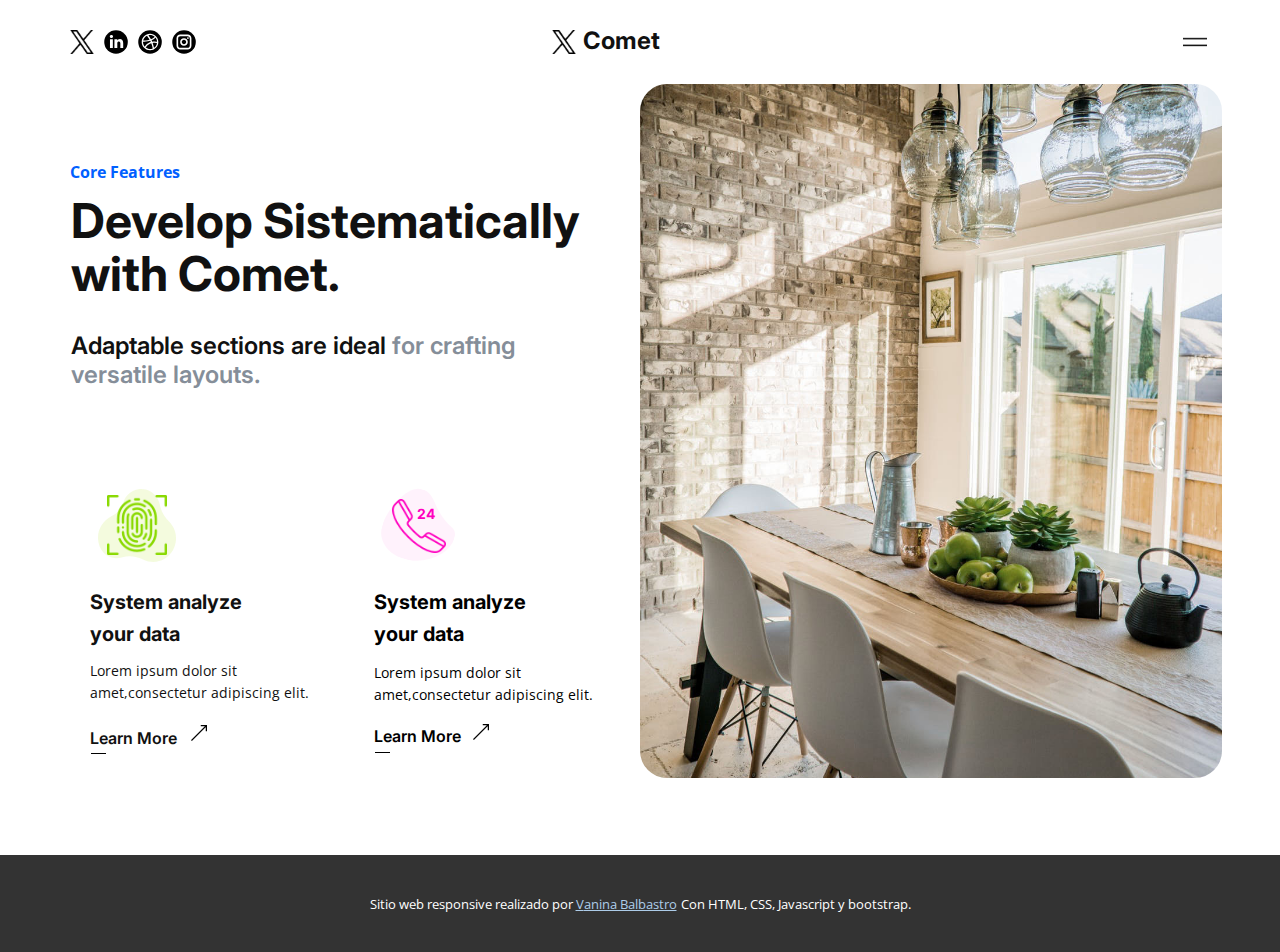
<file: index.html>
<!DOCTYPE html>
<html style="font-size: 16px;" lang="es">

<head>
  <meta name="viewport" content="width=device-width, initial-scale=1.0">
  <meta charset="utf-8">
  <meta name="keywords" content="​Develop Sistematically&nbsp;with Comet.">
  <meta name="description" content="">
  <title>Landing Page</title>
  <link rel="stylesheet" href="landing.css" media="screen">
  <link rel="stylesheet" href="index.css" media="screen">
  <script class="u-script" type="text/javascript" src="jquery.js" defer=""></script>
  <script class="u-script" type="text/javascript" src="landing.js" defer=""></script>
  <meta name="generator" content="landing">
  <link id="u-theme-google-font" rel="stylesheet"
    href="https://fonts.googleapis.com/css?family=Raleway:100,100i,200,200i,300,300i,400,400i,500,500i,600,600i,700,700i,800,800i,900,900i|Open+Sans:300,300i,400,400i,500,500i,600,600i,700,700i,800,800i">
  <link id="u-page-google-font" rel="stylesheet"
    href="https://fonts.googleapis.com/css?family=Inter:100,200,300,400,500,600,700,800,900">



  <script type="application/ld+json">{
		"@context": "http://schema.org",
		"@type": "Organization",
		"name": "",
		"sameAs": []
}</script>
  <meta name="theme-color" content="#478ac9">
  <meta property="og:title" content="Landing Page">
  <meta property="og:type" content="website">
  <meta data-intl-tel-input-cdn-path="intlTelInput/">
</head>

<body data-home-page="Landing-Page.html" data-home-page-title="Landing Page" data-path-to-root="./"
  data-include-products="false" class="u-body u-xl-mode" data-lang="es">
  <header class="u-clearfix u-header u-header" id="sec-659b">
    <div class="u-clearfix u-sheet u-sheet-1">
      <h4 class="u-custom-font u-text u-text-default u-text-1">Comet</h4>
      <nav class="u-menu u-menu-hamburger u-offcanvas u-menu-1" data-responsive-from="XL">
        <div class="menu-collapse" style="font-size: 1rem;">
          <a class="u-button-style u-file-icon u-nav-link u-file-icon-1" href="#">
            <img src="images/149160.png" alt="">
          </a>
        </div>
        <div class="u-nav-container">
          <ul class="u-nav u-unstyled u-nav-1">
            <li class="u-nav-item"><a class="u-button-style u-nav-link" href="./" style="padding-right: 28px;">Landing
                Page</a>
            </li>
          </ul>
        </div>
        <div class="u-nav-container-collapse">
          <div
            class="u-align-center u-black u-container-align-center u-container-style u-inner-container-layout u-opacity u-opacity-95 u-sidenav">
            <div class="u-inner-container-layout u-sidenav-overflow">
              <div class="u-menu-close"></div>
              <ul class="u-align-center u-nav u-popupmenu-items u-unstyled u-nav-2">
                <li class="u-nav-item"><a class="u-button-style u-nav-link" href="./">Landing Page</a>
                </li>
              </ul>
            </div>
          </div>
          <div class="u-black u-menu-overlay u-opacity u-opacity-70"></div>
        </div>
      </nav>
      <div class="u-hidden-xs u-social-icons u-spacing-10 u-social-icons-1">
        <a class="u-social-url" title="facebook" target="_blank" href=""><span
            class="u-file-icon u-icon u-social-facebook u-social-icon u-text-black u-icon-1"><img
              src="images/11823292-d1b9d168.png" alt=""></span>
        </a>
        <a class="u-social-url" target="_blank" data-type="LinkedIn" title="LinkedIn" href=""><span
            class="u-icon u-social-icon u-social-linkedin u-text-black u-icon-2"><svg class="u-svg-link"
              preserveAspectRatio="xMidYMin slice" viewBox="0 0 112 112" style="">
              <use xlink:href="#svg-2f05"></use>
            </svg><svg class="u-svg-content" viewBox="0 0 112 112" x="0" y="0" id="svg-2f05">
              <circle fill="currentColor" cx="56.1" cy="56.1" r="55"></circle>
              <path fill="#FFFFFF" d="M41.3,83.7H27.9V43.4h13.4V83.7z M34.6,37.9L34.6,37.9c-4.6,0-7.5-3.1-7.5-7c0-4,3-7,7.6-7s7.4,3,7.5,7
      C42.2,34.8,39.2,37.9,34.6,37.9z M89.6,83.7H76.2V62.2c0-5.4-1.9-9.1-6.8-9.1c-3.7,0-5.9,2.5-6.9,4.9c-0.4,0.9-0.4,2.1-0.4,3.3v22.5
      H48.7c0,0,0.2-36.5,0-40.3h13.4v5.7c1.8-2.7,5-6.7,12.1-6.7c8.8,0,15.4,5.8,15.4,18.1V83.7z"></path>
            </svg></span>
        </a>
        <a class="u-social-url" target="_blank" data-type="Dribbble" title="Dribbble" href=""><span
            class="u-icon u-social-dribbble u-social-icon u-text-black u-icon-3"><svg class="u-svg-link"
              preserveAspectRatio="xMidYMin slice" viewBox="0 0 112 112" style="">
              <use xlink:href="#svg-2c13"></use>
            </svg><svg class="u-svg-content" viewBox="0 0 112 112" x="0" y="0" id="svg-2c13">
              <circle fill="currentColor" cx="56.1" cy="56.1" r="55"></circle>
              <path fill="#FFFFFF" d="M56.1,17.4c-21.4,0-38.8,17.4-38.8,38.7c0,21.3,17.4,38.7,38.8,38.7c21.4,0,38.8-17.4,38.8-38.7
      C94.9,34.8,77.5,17.4,56.1,17.4z M56.1,23.4c8.3,0,15.8,3.2,21.6,8.2c-1,1.3-5.9,7.5-17,11.6C55.7,33.8,50,26.1,48.7,24.2
      C51.1,23.7,53.6,23.4,56.1,23.4z M42.1,26.5c1.1,1.6,6.7,9.5,12,18.7c-14.1,3.7-26.7,4-29.6,3.9h-0.3C26.3,39.1,33,30.9,42.1,26.5z
       M23.4,56.1c0-0.2,0-0.5,0-0.8c0.2,0,0.5,0,0.9,0c4,0,18.2-0.3,32.7-4.7c0.9,1.7,1.7,3.5,2.5,5.2c-0.3,0.1-0.8,0.2-1.1,0.3
      C42,61.5,32.9,75.6,31.6,77.7C26.5,72,23.4,64.4,23.4,56.1z M56.1,89c-7.5,0-14.5-2.6-20-6.9c1-1.8,7.7-14.1,25.7-20.3c0,0,0,0,0,0
      c0,0,0,0,0,0c4.6,11.7,6.5,21.5,7,24.7C64.9,88.1,60.6,89,56.1,89z M74.7,83.1c-0.4-2.5-2.3-11.7-6.3-23c2.3-0.3,4.5-0.5,6.6-0.5
      c6.9,0,12.3,1.4,13.5,1.8C87,70.4,81.9,78.2,74.7,83.1z M73.7,54c-2.4,0-5,0.1-7.5,0.4c-0.2-0.4-0.4-1-0.7-1.5
      c-0.7-1.5-1.3-3-2.1-4.6c11.4-4.7,17-11.2,18.1-12.9c4.5,5.5,7.2,12.5,7.3,20C87.4,55.2,81.2,54,73.7,54z"></path>
            </svg></span>
        </a>
        <a class="u-social-url" target="_blank" data-type="Instagram" title="Instagram" href=""><span
            class="u-icon u-social-icon u-social-instagram u-text-black u-icon-4"><svg class="u-svg-link"
              preserveAspectRatio="xMidYMin slice" viewBox="0 0 112 112" style="">
              <use xlink:href="#svg-2fe4"></use>
            </svg><svg class="u-svg-content" viewBox="0 0 112 112" x="0" y="0" id="svg-2fe4">
              <circle fill="currentColor" cx="56.1" cy="56.1" r="55"></circle>
              <path fill="#FFFFFF"
                d="M55.9,38.2c-9.9,0-17.9,8-17.9,17.9C38,66,46,74,55.9,74c9.9,0,17.9-8,17.9-17.9C73.8,46.2,65.8,38.2,55.9,38.2
      z M55.9,66.4c-5.7,0-10.3-4.6-10.3-10.3c-0.1-5.7,4.6-10.3,10.3-10.3c5.7,0,10.3,4.6,10.3,10.3C66.2,61.8,61.6,66.4,55.9,66.4z"></path>
              <path fill="#FFFFFF"
                d="M74.3,33.5c-2.3,0-4.2,1.9-4.2,4.2s1.9,4.2,4.2,4.2s4.2-1.9,4.2-4.2S76.6,33.5,74.3,33.5z"></path>
              <path fill="#FFFFFF" d="M73.1,21.3H38.6c-9.7,0-17.5,7.9-17.5,17.5v34.5c0,9.7,7.9,17.6,17.5,17.6h34.5c9.7,0,17.5-7.9,17.5-17.5V38.8
      C90.6,29.1,82.7,21.3,73.1,21.3z M83,73.3c0,5.5-4.5,9.9-9.9,9.9H38.6c-5.5,0-9.9-4.5-9.9-9.9V38.8c0-5.5,4.5-9.9,9.9-9.9h34.5
      c5.5,0,9.9,4.5,9.9,9.9V73.3z"></path>
            </svg></span>
        </a>
      </div>
      <div class="u-social-icons u-spacing-10 u-social-icons-2">
        <a class="u-social-url" title="facebook" target="_blank" href=""><span
            class="u-file-icon u-icon u-social-facebook u-social-icon u-text-black u-icon-5"><img
              src="images/11823292-d1b9d168.png" alt=""></span>
        </a>
      </div>
    </div>
  </header>
  <section class="u-clearfix u-section-1" id="sec-a146">
    <div class="u-clearfix u-sheet u-sheet-1">
      <div class="u-custom-color-7 u-hidden-xl u-hidden-xs u-radius u-shape u-shape-round u-shape-1"></div>
      <p class="u-custom-font u-hidden-xl u-text u-text-1"> Lorem ipsum dolor sit amet,consectetur adipiscing elit
        ​Lorem ipsum dolor. </p>
      <img class="u-expanded-width-md u-expanded-width-sm u-expanded-width-xs u-image u-image-round u-radius u-image-1"
        src="images/pexelsphoto1080696.jpg" alt="" data-image-width="1000" data-image-height="1500">
      <p
        class="u-align-left u-text u-text-custom-color-1 u-text-default-lg u-text-default-md u-text-default-xl u-text-2">
        Core Features</p>
      <h1
        class="u-align-center-xs u-align-left-lg u-align-left-md u-align-left-sm u-align-left-xl u-custom-font u-text u-text-default u-text-3">
        Develop Sistematically&nbsp;<br>with Comet.
      </h1>
      <h4
        class="u-align-center-xs u-align-left-lg u-align-left-md u-align-left-sm u-align-left-xl u-custom-font u-text u-text-default u-text-4">
        Adaptable sections are ideal&nbsp;<span class="u-text-palette-5-dark-1">for crafting&nbsp;<br>versatile layouts.
        </span>
      </h4>
      <div class="u-container-style u-group u-radius u-shape-round u-white u-group-1">
        <div class="u-container-layout u-container-layout-1">
          <div class="u-shape u-shape-svg u-text-custom-color-2 u-shape-2">
            <svg class="u-svg-link" preserveAspectRatio="none" viewBox="0 0 160 150" style="">
              <use xlink:href="#svg-239b"></use>
            </svg>
            <svg class="u-svg-content" viewBox="0 0 160 150" x="0px" y="0px" id="svg-239b">
              <path d="M121.1,18C110.7,1.5,89.8-4.6,72.6,3.7c-10.5,5-17.7,14.2-20.8,24.7C48.4,39.9,42.4,48,28.3,55.5
	c-50.6,26.9-27.3,99.4,22,84.7c14.3-4.2,29.7-1.4,43.2,5.1c13.3,6.5,29.3,6.4,43.2-1.8c21-12.5,29.3-40.1,18.8-62.7
	c-2.5-5.4-5.9-10.1-9.8-14c-9.4-9.3-16.4-21-18.8-34.2C125.9,27.6,124,22.6,121.1,18z"></path>
            </svg>
          </div><span class="u-file-icon u-icon u-text-custom-color-4 u-icon-1"><img src="images/884539-8df25b36.png"
              alt=""></span>
          <p class="u-align-left u-custom-font u-large-text u-text u-text-default u-text-variant u-text-5">System
            analyze&nbsp;<br>your data
          </p>
          <p class="u-align-left u-text u-text-6">Lorem ipsum dolor sit amet,consectetur adipiscing elit. </p><span
            class="u-file-icon u-icon u-icon-2"><img src="images/5247475.png" alt=""></span>
          <p class="u-custom-font u-text u-text-default u-text-7">Learn More </p>
          <div class="u-border-1 u-border-black u-line u-line-horizontal u-line-1"></div>
        </div>
      </div>
      <div class="u-container-style u-group u-radius u-shape-round u-white u-group-2">
        <div class="u-container-layout u-container-layout-2">
          <p class="u-custom-font u-text u-text-custom-color-3 u-text-8">24</p>
          <div class="u-rotation-parent u-rotation-parent-1">
            <div class="u-shape u-shape-svg u-text-custom-color-6 u-shape-3">
              <svg class="u-svg-link" preserveAspectRatio="none" viewBox="0 0 160 130" style="">
                <use xlink:href="#svg-ae6c"></use>
              </svg>
              <svg class="u-svg-content" viewBox="0 0 160 130" x="0px" y="0px" id="svg-ae6c"
                style="enable-background:new 0 0 160 130;">
                <path d="M141.6,99.5c0.3-0.5,0.6-0.9,0.9-1.4c11.8-19.2,26.1-51.9,10.8-73.1C137.2,2.7,104.7-1.6,80.9,0.5
	C57.8,2.6,35.2,12.2,16.8,28.2C4,39.3-10.7,68.6,11.4,78.1c13.6,5.8,26.8,13,38.5,22.7c12,10,20.6,22.9,35.7,27.5
	C108.6,135.2,128.6,119.9,141.6,99.5L141.6,99.5z"></path>
              </svg>
            </div>
          </div><span class="u-file-icon u-icon u-text-custom-color-3 u-icon-3"><img src="images/114333-130da754.png"
              alt=""></span>
          <p class="u-align-left u-custom-font u-large-text u-text u-text-black u-text-default u-text-variant u-text-9">
            System analyze&nbsp;<br>your data
          </p>
          <p class="u-align-left u-text u-text-black u-text-10">Lorem ipsum dolor sit amet,consectetur adipiscing elit.
          </p><span class="u-file-icon u-icon u-icon-4"><img src="images/5247475.png" alt=""></span>
          <p class="u-custom-font u-text u-text-black u-text-default u-text-11">Learn More </p>
          <div class="u-border-1 u-border-black u-line u-line-horizontal u-line-2"></div>
        </div>
      </div>
    </div>
  </section>




  <section class="u-backlink u-clearfix u-grey-80">
    <p class="u-text">
      <span>Sitio web responsive realizado por </span>
      <a class="u-link" href="https://www.linkedin.com/in/vaninabalbastro/" target="_blank" rel="nofollow">
        <span>Vanina Balbastro</span>
      </a>
      <span>Con HTML, CSS, Javascript y bootstrap.</span>
    </p>
  </section>

</body>

</html>
</file>
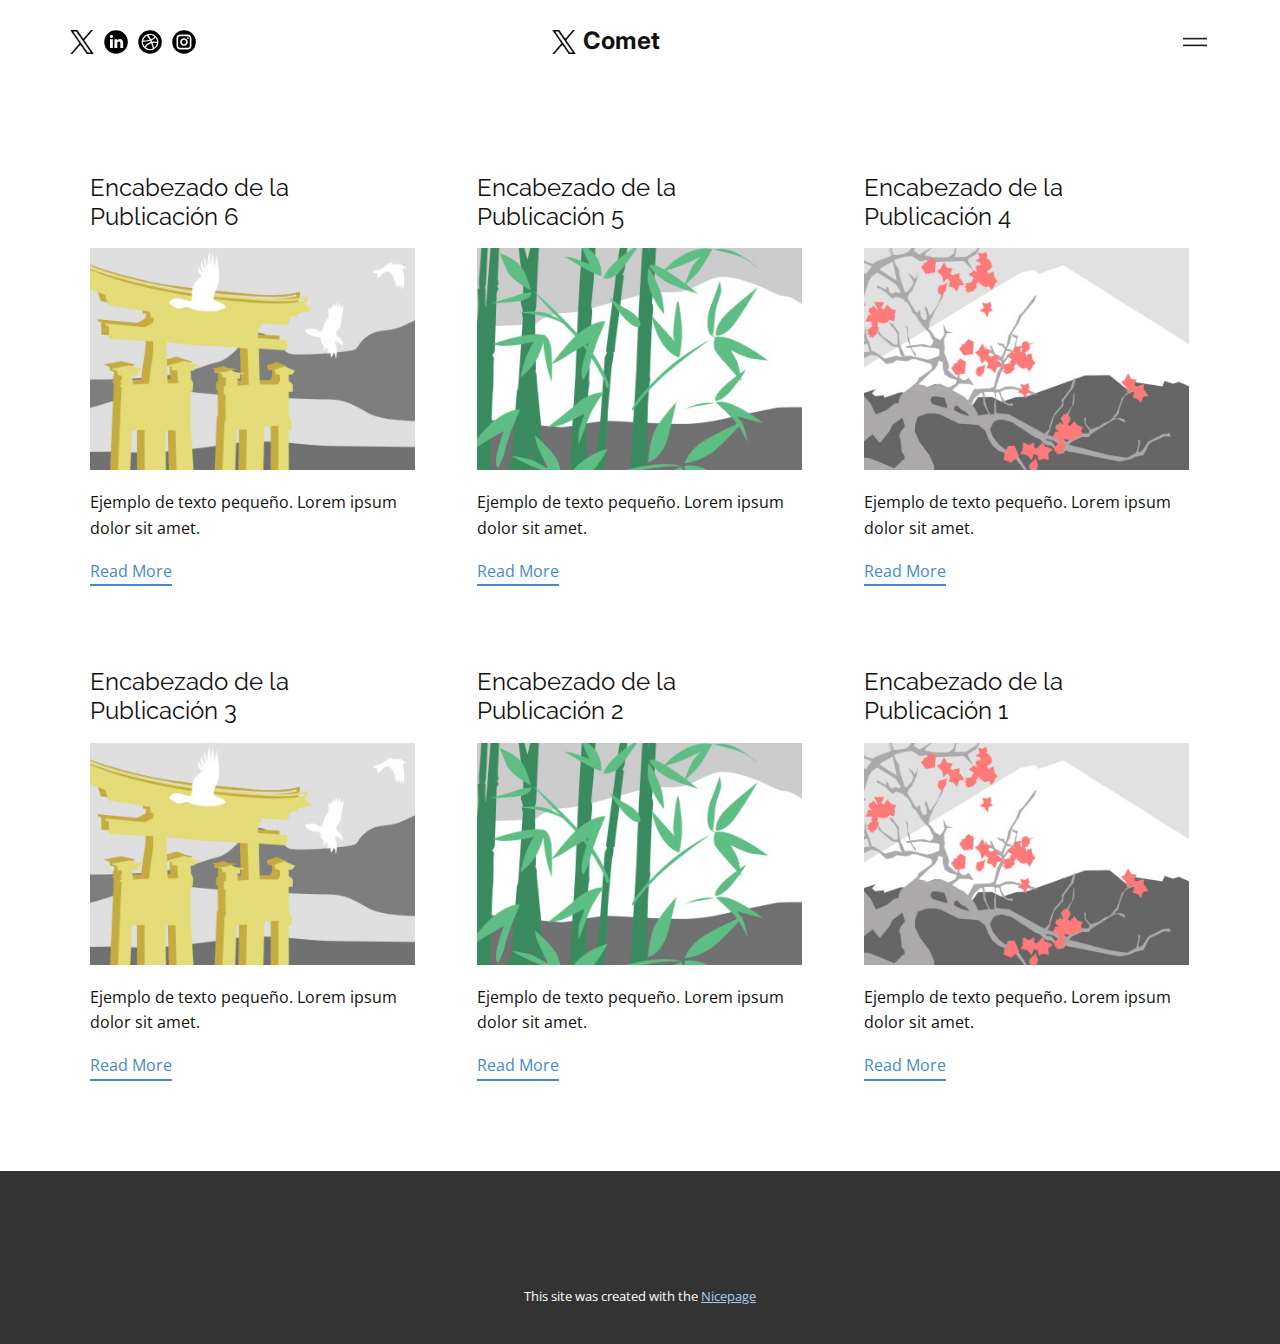
<file: blog/blog.html>
<!DOCTYPE html>
<html style="font-size: 16px;" lang="es"><head>
    <meta name="viewport" content="width=device-width, initial-scale=1.0">
    <meta charset="utf-8">
    <meta name="keywords" content="">
    <meta name="description" content="">
    <title>Blog</title>
    <link rel="stylesheet" href="../nicepage.css" media="screen">
<link rel="stylesheet" href="../Blog-Template.css" media="screen">
    <script class="u-script" type="text/javascript" src="../jquery.js" defer=""></script>
    <script class="u-script" type="text/javascript" src="../nicepage.js" defer=""></script>
    <meta name="generator" content="Nicepage 6.18.5, nicepage.com">
    <link id="u-theme-google-font" rel="stylesheet" href="https://fonts.googleapis.com/css?family=Raleway:100,100i,200,200i,300,300i,400,400i,500,500i,600,600i,700,700i,800,800i,900,900i|Open+Sans:300,300i,400,400i,500,500i,600,600i,700,700i,800,800i">
    <link id="u-page-google-font" rel="stylesheet" href="https://fonts.googleapis.com/css?family=Inter:100,200,300,400,500,600,700,800,900">
    
    
    
    <script type="application/ld+json">{
		"@context": "http://schema.org",
		"@type": "Organization",
		"name": "",
		"sameAs": []
}</script>
    <meta name="theme-color" content="#478ac9">
  <meta data-intl-tel-input-cdn-path="intlTelInput/"></head>
  <body data-path-to-root="./" data-include-products="false" class="u-body u-xl-mode" data-lang="es"><header class="u-clearfix u-header u-header" id="sec-659b"><div class="u-clearfix u-sheet u-sheet-1">
        <h4 class="u-custom-font u-text u-text-default u-text-1">Comet</h4>
        <nav class="u-menu u-menu-hamburger u-offcanvas u-menu-1" data-responsive-from="XL">
          <div class="menu-collapse" style="font-size: 1rem;">
            <a class="u-button-style u-file-icon u-nav-link u-file-icon-1" href="#">
              <img src="../images/149160.png" alt="">
            </a>
          </div>
          <div class="u-nav-container">
            <ul class="u-nav u-unstyled u-nav-1"><li class="u-nav-item"><a class="u-button-style u-nav-link" href="../" style="padding-right: 28px;">Landing Page</a>
</li></ul>
          </div>
          <div class="u-nav-container-collapse">
            <div class="u-align-center u-black u-container-align-center u-container-style u-inner-container-layout u-opacity u-opacity-95 u-sidenav">
              <div class="u-inner-container-layout u-sidenav-overflow">
                <div class="u-menu-close"></div>
                <ul class="u-align-center u-nav u-popupmenu-items u-unstyled u-nav-2"><li class="u-nav-item"><a class="u-button-style u-nav-link" href="../">Landing Page</a>
</li></ul>
              </div>
            </div>
            <div class="u-black u-menu-overlay u-opacity u-opacity-70"></div>
          </div>
        </nav>
        <div class="u-hidden-xs u-social-icons u-spacing-10 u-social-icons-1">
          <a class="u-social-url" title="facebook" target="_blank" href=""><span class="u-file-icon u-icon u-social-facebook u-social-icon u-text-black u-icon-1"><img src="../images/11823292-d1b9d168.png" alt=""></span>
          </a>
          <a class="u-social-url" target="_blank" data-type="LinkedIn" title="LinkedIn" href=""><span class="u-icon u-social-icon u-social-linkedin u-text-black u-icon-2"><svg class="u-svg-link" preserveAspectRatio="xMidYMin slice" viewBox="0 0 112 112" style=""><use xlink:href="#svg-2f05"></use></svg><svg class="u-svg-content" viewBox="0 0 112 112" x="0" y="0" id="svg-2f05"><circle fill="currentColor" cx="56.1" cy="56.1" r="55"></circle><path fill="#FFFFFF" d="M41.3,83.7H27.9V43.4h13.4V83.7z M34.6,37.9L34.6,37.9c-4.6,0-7.5-3.1-7.5-7c0-4,3-7,7.6-7s7.4,3,7.5,7
      C42.2,34.8,39.2,37.9,34.6,37.9z M89.6,83.7H76.2V62.2c0-5.4-1.9-9.1-6.8-9.1c-3.7,0-5.9,2.5-6.9,4.9c-0.4,0.9-0.4,2.1-0.4,3.3v22.5
      H48.7c0,0,0.2-36.5,0-40.3h13.4v5.7c1.8-2.7,5-6.7,12.1-6.7c8.8,0,15.4,5.8,15.4,18.1V83.7z"></path></svg></span>
          </a>
          <a class="u-social-url" target="_blank" data-type="Dribbble" title="Dribbble" href=""><span class="u-icon u-social-dribbble u-social-icon u-text-black u-icon-3"><svg class="u-svg-link" preserveAspectRatio="xMidYMin slice" viewBox="0 0 112 112" style=""><use xlink:href="#svg-2c13"></use></svg><svg class="u-svg-content" viewBox="0 0 112 112" x="0" y="0" id="svg-2c13"><circle fill="currentColor" cx="56.1" cy="56.1" r="55"></circle><path fill="#FFFFFF" d="M56.1,17.4c-21.4,0-38.8,17.4-38.8,38.7c0,21.3,17.4,38.7,38.8,38.7c21.4,0,38.8-17.4,38.8-38.7
      C94.9,34.8,77.5,17.4,56.1,17.4z M56.1,23.4c8.3,0,15.8,3.2,21.6,8.2c-1,1.3-5.9,7.5-17,11.6C55.7,33.8,50,26.1,48.7,24.2
      C51.1,23.7,53.6,23.4,56.1,23.4z M42.1,26.5c1.1,1.6,6.7,9.5,12,18.7c-14.1,3.7-26.7,4-29.6,3.9h-0.3C26.3,39.1,33,30.9,42.1,26.5z
       M23.4,56.1c0-0.2,0-0.5,0-0.8c0.2,0,0.5,0,0.9,0c4,0,18.2-0.3,32.7-4.7c0.9,1.7,1.7,3.5,2.5,5.2c-0.3,0.1-0.8,0.2-1.1,0.3
      C42,61.5,32.9,75.6,31.6,77.7C26.5,72,23.4,64.4,23.4,56.1z M56.1,89c-7.5,0-14.5-2.6-20-6.9c1-1.8,7.7-14.1,25.7-20.3c0,0,0,0,0,0
      c0,0,0,0,0,0c4.6,11.7,6.5,21.5,7,24.7C64.9,88.1,60.6,89,56.1,89z M74.7,83.1c-0.4-2.5-2.3-11.7-6.3-23c2.3-0.3,4.5-0.5,6.6-0.5
      c6.9,0,12.3,1.4,13.5,1.8C87,70.4,81.9,78.2,74.7,83.1z M73.7,54c-2.4,0-5,0.1-7.5,0.4c-0.2-0.4-0.4-1-0.7-1.5
      c-0.7-1.5-1.3-3-2.1-4.6c11.4-4.7,17-11.2,18.1-12.9c4.5,5.5,7.2,12.5,7.3,20C87.4,55.2,81.2,54,73.7,54z"></path></svg></span>
          </a>
          <a class="u-social-url" target="_blank" data-type="Instagram" title="Instagram" href=""><span class="u-icon u-social-icon u-social-instagram u-text-black u-icon-4"><svg class="u-svg-link" preserveAspectRatio="xMidYMin slice" viewBox="0 0 112 112" style=""><use xlink:href="#svg-2fe4"></use></svg><svg class="u-svg-content" viewBox="0 0 112 112" x="0" y="0" id="svg-2fe4"><circle fill="currentColor" cx="56.1" cy="56.1" r="55"></circle><path fill="#FFFFFF" d="M55.9,38.2c-9.9,0-17.9,8-17.9,17.9C38,66,46,74,55.9,74c9.9,0,17.9-8,17.9-17.9C73.8,46.2,65.8,38.2,55.9,38.2
      z M55.9,66.4c-5.7,0-10.3-4.6-10.3-10.3c-0.1-5.7,4.6-10.3,10.3-10.3c5.7,0,10.3,4.6,10.3,10.3C66.2,61.8,61.6,66.4,55.9,66.4z"></path><path fill="#FFFFFF" d="M74.3,33.5c-2.3,0-4.2,1.9-4.2,4.2s1.9,4.2,4.2,4.2s4.2-1.9,4.2-4.2S76.6,33.5,74.3,33.5z"></path><path fill="#FFFFFF" d="M73.1,21.3H38.6c-9.7,0-17.5,7.9-17.5,17.5v34.5c0,9.7,7.9,17.6,17.5,17.6h34.5c9.7,0,17.5-7.9,17.5-17.5V38.8
      C90.6,29.1,82.7,21.3,73.1,21.3z M83,73.3c0,5.5-4.5,9.9-9.9,9.9H38.6c-5.5,0-9.9-4.5-9.9-9.9V38.8c0-5.5,4.5-9.9,9.9-9.9h34.5
      c5.5,0,9.9,4.5,9.9,9.9V73.3z"></path></svg></span>
          </a>
        </div>
        <div class="u-social-icons u-spacing-10 u-social-icons-2">
          <a class="u-social-url" title="facebook" target="_blank" href=""><span class="u-file-icon u-icon u-social-facebook u-social-icon u-text-black u-icon-5"><img src="../images/11823292-d1b9d168.png" alt=""></span>
          </a>
        </div>
      </div></header>
    <section class="u-clearfix u-section-1" id="sec-0691">
      <div class="u-clearfix u-sheet u-valign-middle u-sheet-1"><!--blog--><!--blog_options_json--><!--{"type":"Recent","source":"","tags":"","count":""}--><!--/blog_options_json-->
        <div class="u-blog u-expanded-width u-repeater u-repeater-1"><!--blog_post-->
          <div class="u-blog-post u-container-style u-repeater-item u-white u-repeater-item-1">
            <div class="u-container-layout u-similar-container u-valign-top u-container-layout-1"><!--blog_post_header-->
              <h4 class="u-blog-control u-text u-text-1">
                <a class="u-post-header-link" href="../blog/enviar-5.html">Encabezado de la Publicación 6</a>
              </h4><!--/blog_post_header--><!--blog_post_image-->
              <a class="u-post-header-link" href="../blog/enviar-5.html"><img alt="" class="u-blog-control u-expanded-width u-image u-image-default u-image-1" src="../images/8ad73f3c.jpeg"></a><!--/blog_post_image--><!--blog_post_content-->
              <div class="u-blog-control u-post-content u-text u-text-2 fr-view">Ejemplo de texto pequeño. Lorem ipsum dolor sit amet.</div><!--/blog_post_content--><!--blog_post_readmore-->
              <a href="../blog/enviar-5.html" class="u-blog-control u-border-2 u-border-palette-1-base u-btn u-btn-rectangle u-button-style u-none u-btn-1"><!--blog_post_readmore_content--><!--options_json--><!--{"content":"Read More","defaultValue":"Lee mas"}--><!--/options_json-->Read More<!--/blog_post_readmore_content--></a><!--/blog_post_readmore-->
            </div>
          </div><div class="u-blog-post u-container-style u-repeater-item u-video-cover u-white">
            <div class="u-container-layout u-similar-container u-valign-top u-container-layout-2"><!--blog_post_header-->
              <h4 class="u-blog-control u-text u-text-3">
                <a class="u-post-header-link" href="../blog/enviar-4.html">Encabezado de la Publicación 5</a>
              </h4><!--/blog_post_header--><!--blog_post_image-->
              <a class="u-post-header-link" href="../blog/enviar-4.html"><img alt="" class="u-blog-control u-expanded-width u-image u-image-default u-image-2" src="../images/68f64b9d.jpeg"></a><!--/blog_post_image--><!--blog_post_content-->
              <div class="u-blog-control u-post-content u-text u-text-4 fr-view">Ejemplo de texto pequeño. Lorem ipsum dolor sit amet.</div><!--/blog_post_content--><!--blog_post_readmore-->
              <a href="../blog/enviar-4.html" class="u-blog-control u-border-2 u-border-palette-1-base u-btn u-btn-rectangle u-button-style u-none u-btn-2"><!--blog_post_readmore_content--><!--options_json--><!--{"content":"Read More","defaultValue":"Lee mas"}--><!--/options_json-->Read More<!--/blog_post_readmore_content--></a><!--/blog_post_readmore-->
            </div>
          </div><div class="u-blog-post u-container-style u-repeater-item u-video-cover u-white">
            <div class="u-container-layout u-similar-container u-valign-top u-container-layout-3"><!--blog_post_header-->
              <h4 class="u-blog-control u-text u-text-5">
                <a class="u-post-header-link" href="../blog/enviar-3.html">Encabezado de la Publicación 4</a>
              </h4><!--/blog_post_header--><!--blog_post_image-->
              <a class="u-post-header-link" href="../blog/enviar-3.html"><img alt="" class="u-blog-control u-expanded-width u-image u-image-default u-image-3" src="../images/0fd3416c.jpeg"></a><!--/blog_post_image--><!--blog_post_content-->
              <div class="u-blog-control u-post-content u-text u-text-6 fr-view">Ejemplo de texto pequeño. Lorem ipsum dolor sit amet.</div><!--/blog_post_content--><!--blog_post_readmore-->
              <a href="../blog/enviar-3.html" class="u-blog-control u-border-2 u-border-palette-1-base u-btn u-btn-rectangle u-button-style u-none u-btn-3"><!--blog_post_readmore_content--><!--options_json--><!--{"content":"Read More","defaultValue":"Lee mas"}--><!--/options_json-->Read More<!--/blog_post_readmore_content--></a><!--/blog_post_readmore-->
            </div>
          </div><div class="u-blog-post u-container-style u-repeater-item u-white u-repeater-item-1">
            <div class="u-container-layout u-similar-container u-valign-top u-container-layout-1"><!--blog_post_header-->
              <h4 class="u-blog-control u-text u-text-1">
                <a class="u-post-header-link" href="../blog/enviar-2.html">Encabezado de la Publicación 3</a>
              </h4><!--/blog_post_header--><!--blog_post_image-->
              <a class="u-post-header-link" href="../blog/enviar-2.html"><img alt="" class="u-blog-control u-expanded-width u-image u-image-default u-image-1" src="../images/8ad73f3c.jpeg"></a><!--/blog_post_image--><!--blog_post_content-->
              <div class="u-blog-control u-post-content u-text u-text-2 fr-view">Ejemplo de texto pequeño. Lorem ipsum dolor sit amet.</div><!--/blog_post_content--><!--blog_post_readmore-->
              <a href="../blog/enviar-2.html" class="u-blog-control u-border-2 u-border-palette-1-base u-btn u-btn-rectangle u-button-style u-none u-btn-1"><!--blog_post_readmore_content--><!--options_json--><!--{"content":"Read More","defaultValue":"Lee mas"}--><!--/options_json-->Read More<!--/blog_post_readmore_content--></a><!--/blog_post_readmore-->
            </div>
          </div><div class="u-blog-post u-container-style u-repeater-item u-video-cover u-white">
            <div class="u-container-layout u-similar-container u-valign-top u-container-layout-2"><!--blog_post_header-->
              <h4 class="u-blog-control u-text u-text-3">
                <a class="u-post-header-link" href="../blog/enviar-1.html">Encabezado de la Publicación 2</a>
              </h4><!--/blog_post_header--><!--blog_post_image-->
              <a class="u-post-header-link" href="../blog/enviar-1.html"><img alt="" class="u-blog-control u-expanded-width u-image u-image-default u-image-2" src="../images/68f64b9d.jpeg"></a><!--/blog_post_image--><!--blog_post_content-->
              <div class="u-blog-control u-post-content u-text u-text-4 fr-view">Ejemplo de texto pequeño. Lorem ipsum dolor sit amet.</div><!--/blog_post_content--><!--blog_post_readmore-->
              <a href="../blog/enviar-1.html" class="u-blog-control u-border-2 u-border-palette-1-base u-btn u-btn-rectangle u-button-style u-none u-btn-2"><!--blog_post_readmore_content--><!--options_json--><!--{"content":"Read More","defaultValue":"Lee mas"}--><!--/options_json-->Read More<!--/blog_post_readmore_content--></a><!--/blog_post_readmore-->
            </div>
          </div><div class="u-blog-post u-container-style u-repeater-item u-video-cover u-white">
            <div class="u-container-layout u-similar-container u-valign-top u-container-layout-3"><!--blog_post_header-->
              <h4 class="u-blog-control u-text u-text-5">
                <a class="u-post-header-link" href="../blog/enviar.html">Encabezado de la Publicación 1</a>
              </h4><!--/blog_post_header--><!--blog_post_image-->
              <a class="u-post-header-link" href="../blog/enviar.html"><img alt="" class="u-blog-control u-expanded-width u-image u-image-default u-image-3" src="../images/0fd3416c.jpeg"></a><!--/blog_post_image--><!--blog_post_content-->
              <div class="u-blog-control u-post-content u-text u-text-6 fr-view">Ejemplo de texto pequeño. Lorem ipsum dolor sit amet.</div><!--/blog_post_content--><!--blog_post_readmore-->
              <a href="../blog/enviar.html" class="u-blog-control u-border-2 u-border-palette-1-base u-btn u-btn-rectangle u-button-style u-none u-btn-3"><!--blog_post_readmore_content--><!--options_json--><!--{"content":"Read More","defaultValue":"Lee mas"}--><!--/options_json-->Read More<!--/blog_post_readmore_content--></a><!--/blog_post_readmore-->
            </div>
          </div><!--/blog_post--><!--blog_post-->
          <!--/blog_post--><!--blog_post-->
          <!--/blog_post-->
        </div><!--/blog-->
      </div>
    </section>
    
    
    
    <footer class="u-align-center u-clearfix u-container-align-center u-footer u-grey-80 u-footer" id="sec-9743"><div class="u-clearfix u-sheet u-sheet-1"></div></footer>
    <section class="u-backlink u-clearfix u-grey-80">
      <p class="u-text">
        <span>This site was created with the </span>
        <a class="u-link" href="https://nicepage.com/" target="_blank" rel="nofollow">
          <span>Nicepage</span>
        </a>
      </p>
    </section>
  
</body></html>
</file>
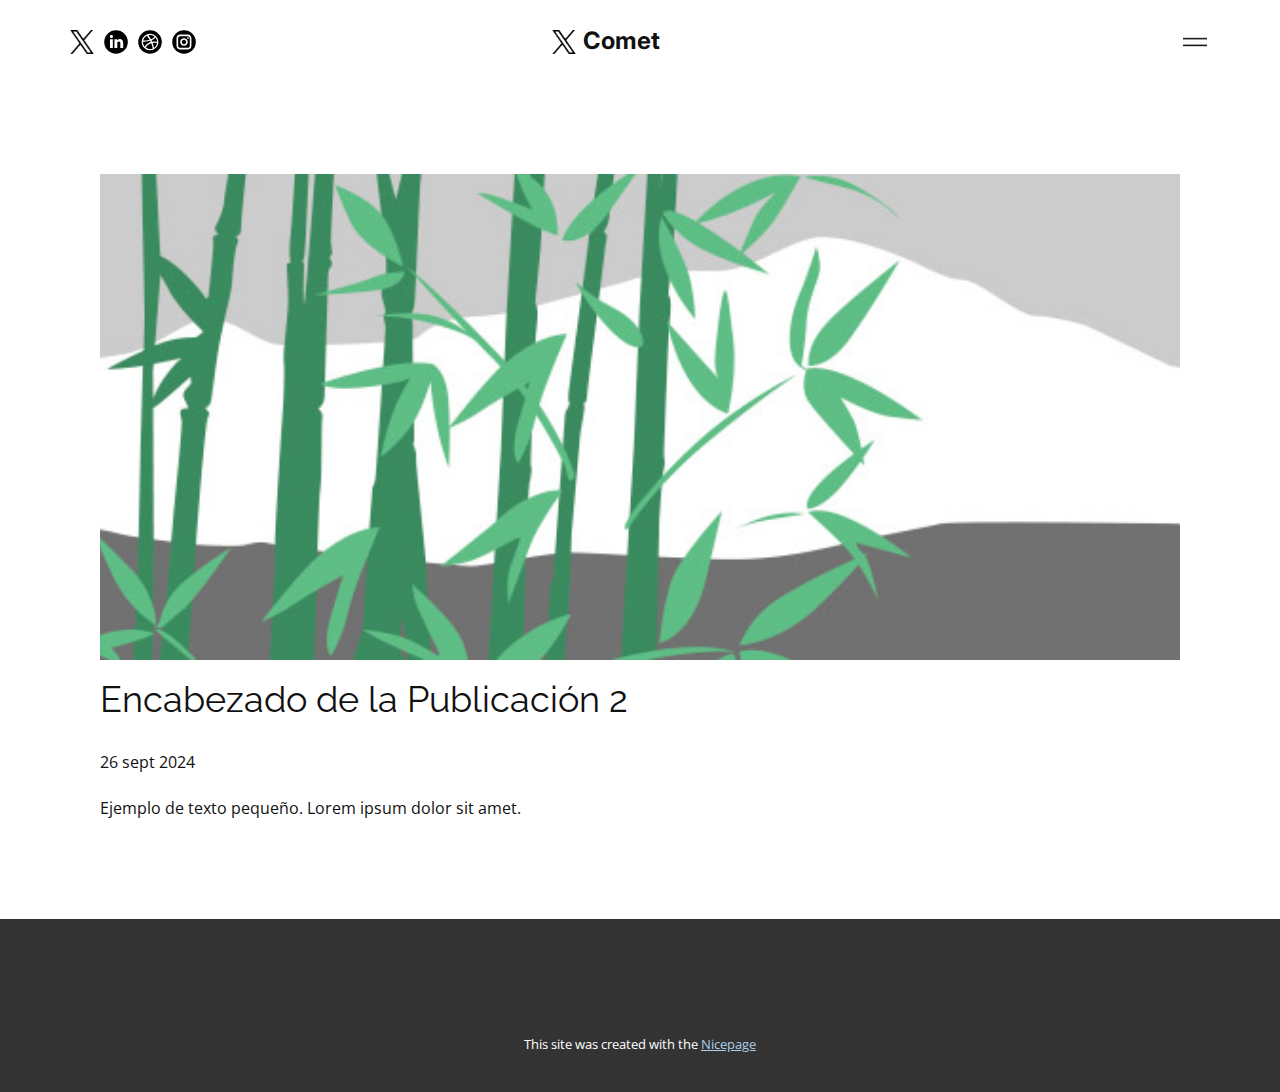
<file: blog/enviar-1.html>
<!DOCTYPE html>
<html style="font-size: 16px;" lang="es"><head>
    <meta name="viewport" content="width=device-width, initial-scale=1.0">
    <meta charset="utf-8">
    <meta name="keywords" content="Encabezado de la Publicación 1">
    <meta name="description" content="">
    <title>Encabezado de la Publicación 2</title>
    <link rel="stylesheet" href="../nicepage.css" media="screen">
<link rel="stylesheet" href="../Post-Template.css" media="screen">
    <script class="u-script" type="text/javascript" src="../jquery.js" defer=""></script>
    <script class="u-script" type="text/javascript" src="../nicepage.js" defer=""></script>
    <meta name="generator" content="Nicepage 6.18.5, nicepage.com">
    <link id="u-theme-google-font" rel="stylesheet" href="https://fonts.googleapis.com/css?family=Raleway:100,100i,200,200i,300,300i,400,400i,500,500i,600,600i,700,700i,800,800i,900,900i|Open+Sans:300,300i,400,400i,500,500i,600,600i,700,700i,800,800i">
    <link id="u-page-google-font" rel="stylesheet" href="https://fonts.googleapis.com/css?family=Inter:100,200,300,400,500,600,700,800,900">
    
    
    
    <script type="application/ld+json">{
		"@context": "http://schema.org",
		"@type": "Organization",
		"name": "",
		"sameAs": []
}</script>
    <meta name="theme-color" content="#478ac9">
  <meta data-intl-tel-input-cdn-path="intlTelInput/"></head>
  <body data-path-to-root="./" data-include-products="false" class="u-body u-xl-mode" data-lang="es"><header class="u-clearfix u-header u-header" id="sec-659b"><div class="u-clearfix u-sheet u-sheet-1">
        <h4 class="u-custom-font u-text u-text-default u-text-1">Comet</h4>
        <nav class="u-menu u-menu-hamburger u-offcanvas u-menu-1" data-responsive-from="XL">
          <div class="menu-collapse" style="font-size: 1rem;">
            <a class="u-button-style u-file-icon u-nav-link u-file-icon-1" href="#">
              <img src="../images/149160.png" alt="">
            </a>
          </div>
          <div class="u-nav-container">
            <ul class="u-nav u-unstyled u-nav-1"><li class="u-nav-item"><a class="u-button-style u-nav-link" href="../" style="padding-right: 28px;">Landing Page</a>
</li></ul>
          </div>
          <div class="u-nav-container-collapse">
            <div class="u-align-center u-black u-container-align-center u-container-style u-inner-container-layout u-opacity u-opacity-95 u-sidenav">
              <div class="u-inner-container-layout u-sidenav-overflow">
                <div class="u-menu-close"></div>
                <ul class="u-align-center u-nav u-popupmenu-items u-unstyled u-nav-2"><li class="u-nav-item"><a class="u-button-style u-nav-link" href="../">Landing Page</a>
</li></ul>
              </div>
            </div>
            <div class="u-black u-menu-overlay u-opacity u-opacity-70"></div>
          </div>
        </nav>
        <div class="u-hidden-xs u-social-icons u-spacing-10 u-social-icons-1">
          <a class="u-social-url" title="facebook" target="_blank" href=""><span class="u-file-icon u-icon u-social-facebook u-social-icon u-text-black u-icon-1"><img src="../images/11823292-d1b9d168.png" alt=""></span>
          </a>
          <a class="u-social-url" target="_blank" data-type="LinkedIn" title="LinkedIn" href=""><span class="u-icon u-social-icon u-social-linkedin u-text-black u-icon-2"><svg class="u-svg-link" preserveAspectRatio="xMidYMin slice" viewBox="0 0 112 112" style=""><use xlink:href="#svg-2f05"></use></svg><svg class="u-svg-content" viewBox="0 0 112 112" x="0" y="0" id="svg-2f05"><circle fill="currentColor" cx="56.1" cy="56.1" r="55"></circle><path fill="#FFFFFF" d="M41.3,83.7H27.9V43.4h13.4V83.7z M34.6,37.9L34.6,37.9c-4.6,0-7.5-3.1-7.5-7c0-4,3-7,7.6-7s7.4,3,7.5,7
      C42.2,34.8,39.2,37.9,34.6,37.9z M89.6,83.7H76.2V62.2c0-5.4-1.9-9.1-6.8-9.1c-3.7,0-5.9,2.5-6.9,4.9c-0.4,0.9-0.4,2.1-0.4,3.3v22.5
      H48.7c0,0,0.2-36.5,0-40.3h13.4v5.7c1.8-2.7,5-6.7,12.1-6.7c8.8,0,15.4,5.8,15.4,18.1V83.7z"></path></svg></span>
          </a>
          <a class="u-social-url" target="_blank" data-type="Dribbble" title="Dribbble" href=""><span class="u-icon u-social-dribbble u-social-icon u-text-black u-icon-3"><svg class="u-svg-link" preserveAspectRatio="xMidYMin slice" viewBox="0 0 112 112" style=""><use xlink:href="#svg-2c13"></use></svg><svg class="u-svg-content" viewBox="0 0 112 112" x="0" y="0" id="svg-2c13"><circle fill="currentColor" cx="56.1" cy="56.1" r="55"></circle><path fill="#FFFFFF" d="M56.1,17.4c-21.4,0-38.8,17.4-38.8,38.7c0,21.3,17.4,38.7,38.8,38.7c21.4,0,38.8-17.4,38.8-38.7
      C94.9,34.8,77.5,17.4,56.1,17.4z M56.1,23.4c8.3,0,15.8,3.2,21.6,8.2c-1,1.3-5.9,7.5-17,11.6C55.7,33.8,50,26.1,48.7,24.2
      C51.1,23.7,53.6,23.4,56.1,23.4z M42.1,26.5c1.1,1.6,6.7,9.5,12,18.7c-14.1,3.7-26.7,4-29.6,3.9h-0.3C26.3,39.1,33,30.9,42.1,26.5z
       M23.4,56.1c0-0.2,0-0.5,0-0.8c0.2,0,0.5,0,0.9,0c4,0,18.2-0.3,32.7-4.7c0.9,1.7,1.7,3.5,2.5,5.2c-0.3,0.1-0.8,0.2-1.1,0.3
      C42,61.5,32.9,75.6,31.6,77.7C26.5,72,23.4,64.4,23.4,56.1z M56.1,89c-7.5,0-14.5-2.6-20-6.9c1-1.8,7.7-14.1,25.7-20.3c0,0,0,0,0,0
      c0,0,0,0,0,0c4.6,11.7,6.5,21.5,7,24.7C64.9,88.1,60.6,89,56.1,89z M74.7,83.1c-0.4-2.5-2.3-11.7-6.3-23c2.3-0.3,4.5-0.5,6.6-0.5
      c6.9,0,12.3,1.4,13.5,1.8C87,70.4,81.9,78.2,74.7,83.1z M73.7,54c-2.4,0-5,0.1-7.5,0.4c-0.2-0.4-0.4-1-0.7-1.5
      c-0.7-1.5-1.3-3-2.1-4.6c11.4-4.7,17-11.2,18.1-12.9c4.5,5.5,7.2,12.5,7.3,20C87.4,55.2,81.2,54,73.7,54z"></path></svg></span>
          </a>
          <a class="u-social-url" target="_blank" data-type="Instagram" title="Instagram" href=""><span class="u-icon u-social-icon u-social-instagram u-text-black u-icon-4"><svg class="u-svg-link" preserveAspectRatio="xMidYMin slice" viewBox="0 0 112 112" style=""><use xlink:href="#svg-2fe4"></use></svg><svg class="u-svg-content" viewBox="0 0 112 112" x="0" y="0" id="svg-2fe4"><circle fill="currentColor" cx="56.1" cy="56.1" r="55"></circle><path fill="#FFFFFF" d="M55.9,38.2c-9.9,0-17.9,8-17.9,17.9C38,66,46,74,55.9,74c9.9,0,17.9-8,17.9-17.9C73.8,46.2,65.8,38.2,55.9,38.2
      z M55.9,66.4c-5.7,0-10.3-4.6-10.3-10.3c-0.1-5.7,4.6-10.3,10.3-10.3c5.7,0,10.3,4.6,10.3,10.3C66.2,61.8,61.6,66.4,55.9,66.4z"></path><path fill="#FFFFFF" d="M74.3,33.5c-2.3,0-4.2,1.9-4.2,4.2s1.9,4.2,4.2,4.2s4.2-1.9,4.2-4.2S76.6,33.5,74.3,33.5z"></path><path fill="#FFFFFF" d="M73.1,21.3H38.6c-9.7,0-17.5,7.9-17.5,17.5v34.5c0,9.7,7.9,17.6,17.5,17.6h34.5c9.7,0,17.5-7.9,17.5-17.5V38.8
      C90.6,29.1,82.7,21.3,73.1,21.3z M83,73.3c0,5.5-4.5,9.9-9.9,9.9H38.6c-5.5,0-9.9-4.5-9.9-9.9V38.8c0-5.5,4.5-9.9,9.9-9.9h34.5
      c5.5,0,9.9,4.5,9.9,9.9V73.3z"></path></svg></span>
          </a>
        </div>
        <div class="u-social-icons u-spacing-10 u-social-icons-2">
          <a class="u-social-url" title="facebook" target="_blank" href=""><span class="u-file-icon u-icon u-social-facebook u-social-icon u-text-black u-icon-5"><img src="../images/11823292-d1b9d168.png" alt=""></span>
          </a>
        </div>
      </div></header>
    <section class="u-align-center u-clearfix u-section-1" id="sec-b97f">
      <div class="u-clearfix u-sheet u-valign-middle-md u-valign-middle-sm u-valign-middle-xs u-sheet-1"><!--post_details--><!--post_details_options_json--><!--{"source":""}--><!--/post_details_options_json--><!--blog_post-->
        <div class="u-container-style u-expanded-width u-post-details u-post-details-1">
          <div class="u-container-layout u-valign-middle u-container-layout-1"><!--blog_post_image-->
            <img alt="" class="u-blog-control u-expanded-width u-image u-image-default u-image-1" src="../images/68f64b9d.jpeg"><!--/blog_post_image--><!--blog_post_header-->
            <h2 class="u-blog-control u-text u-text-1">Encabezado de la Publicación 2</h2><!--/blog_post_header--><!--blog_post_metadata-->
            <div class="u-blog-control u-metadata u-metadata-1"><!--blog_post_metadata_date-->
              <span class="u-meta-date u-meta-icon">26 sept 2024</span><!--/blog_post_metadata_date--><!--blog_post_metadata_category-->
              <!--/blog_post_metadata_category--><!--blog_post_metadata_comments-->
              <!--/blog_post_metadata_comments-->
            </div><!--/blog_post_metadata--><!--blog_post_content-->
            <div class="u-align-justify u-blog-control u-post-content u-text u-text-2 fr-view">
  Ejemplo de texto pequeño. Lorem ipsum dolor sit amet.
  </div><!--/blog_post_content-->
          </div>
        </div><!--/blog_post--><!--/post_details-->
      </div>
    </section>
    
    
    
    <footer class="u-align-center u-clearfix u-container-align-center u-footer u-grey-80 u-footer" id="sec-9743"><div class="u-clearfix u-sheet u-sheet-1"></div></footer>
    <section class="u-backlink u-clearfix u-grey-80">
      <p class="u-text">
        <span>This site was created with the </span>
        <a class="u-link" href="https://nicepage.com/" target="_blank" rel="nofollow">
          <span>Nicepage</span>
        </a>
      </p>
    </section>
  
</body></html>
</file>
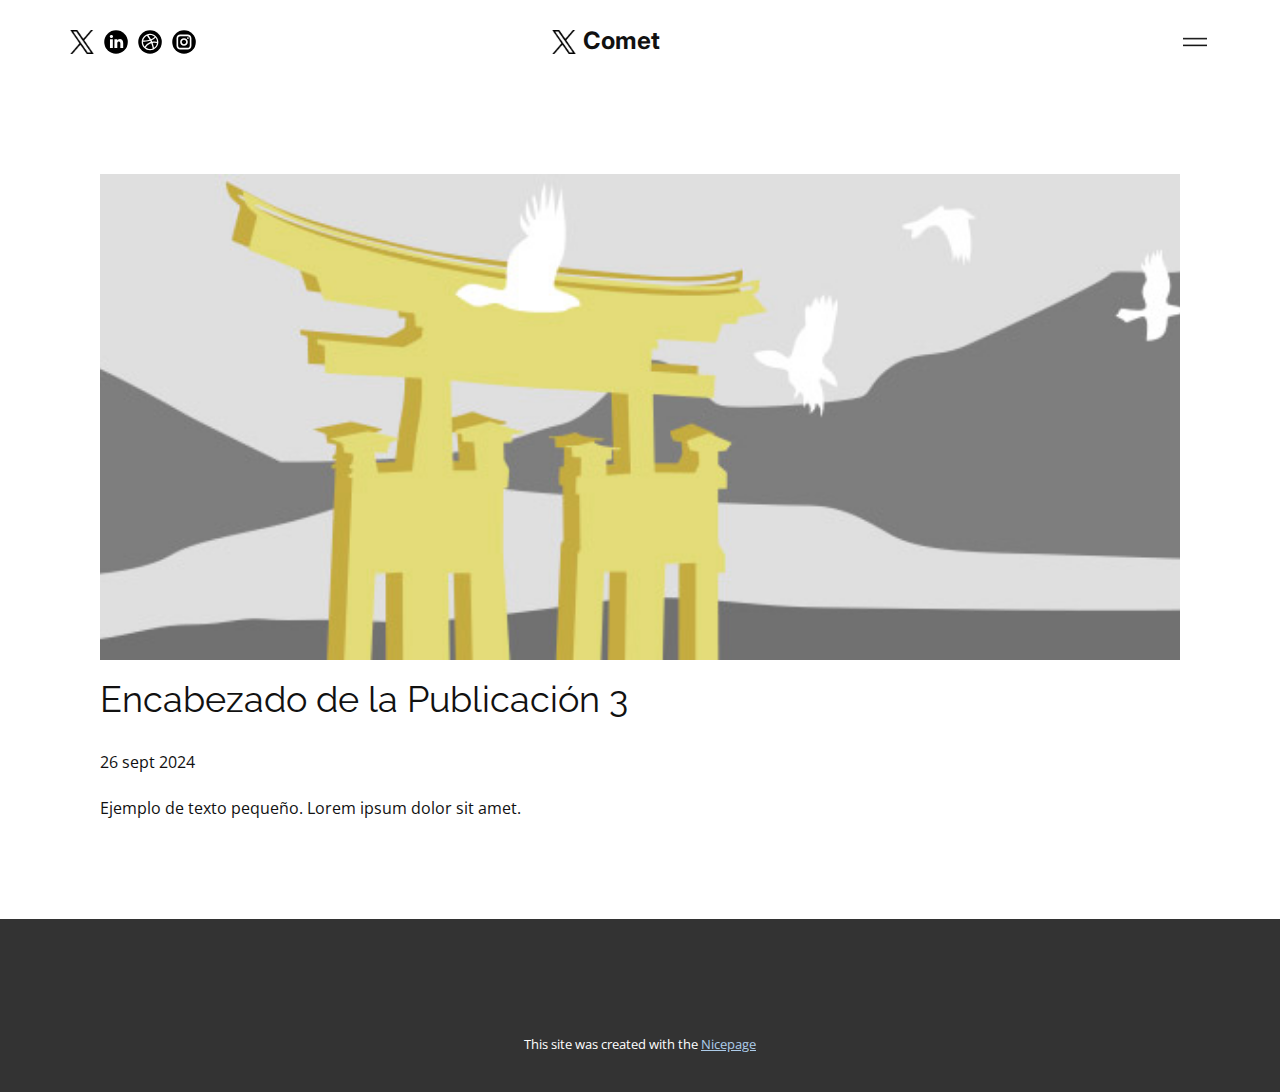
<file: blog/enviar-2.html>
<!DOCTYPE html>
<html style="font-size: 16px;" lang="es"><head>
    <meta name="viewport" content="width=device-width, initial-scale=1.0">
    <meta charset="utf-8">
    <meta name="keywords" content="Encabezado de la Publicación 1">
    <meta name="description" content="">
    <title>Encabezado de la Publicación 3</title>
    <link rel="stylesheet" href="../nicepage.css" media="screen">
<link rel="stylesheet" href="../Post-Template.css" media="screen">
    <script class="u-script" type="text/javascript" src="../jquery.js" defer=""></script>
    <script class="u-script" type="text/javascript" src="../nicepage.js" defer=""></script>
    <meta name="generator" content="Nicepage 6.18.5, nicepage.com">
    <link id="u-theme-google-font" rel="stylesheet" href="https://fonts.googleapis.com/css?family=Raleway:100,100i,200,200i,300,300i,400,400i,500,500i,600,600i,700,700i,800,800i,900,900i|Open+Sans:300,300i,400,400i,500,500i,600,600i,700,700i,800,800i">
    <link id="u-page-google-font" rel="stylesheet" href="https://fonts.googleapis.com/css?family=Inter:100,200,300,400,500,600,700,800,900">
    
    
    
    <script type="application/ld+json">{
		"@context": "http://schema.org",
		"@type": "Organization",
		"name": "",
		"sameAs": []
}</script>
    <meta name="theme-color" content="#478ac9">
  <meta data-intl-tel-input-cdn-path="intlTelInput/"></head>
  <body data-path-to-root="./" data-include-products="false" class="u-body u-xl-mode" data-lang="es"><header class="u-clearfix u-header u-header" id="sec-659b"><div class="u-clearfix u-sheet u-sheet-1">
        <h4 class="u-custom-font u-text u-text-default u-text-1">Comet</h4>
        <nav class="u-menu u-menu-hamburger u-offcanvas u-menu-1" data-responsive-from="XL">
          <div class="menu-collapse" style="font-size: 1rem;">
            <a class="u-button-style u-file-icon u-nav-link u-file-icon-1" href="#">
              <img src="../images/149160.png" alt="">
            </a>
          </div>
          <div class="u-nav-container">
            <ul class="u-nav u-unstyled u-nav-1"><li class="u-nav-item"><a class="u-button-style u-nav-link" href="../" style="padding-right: 28px;">Landing Page</a>
</li></ul>
          </div>
          <div class="u-nav-container-collapse">
            <div class="u-align-center u-black u-container-align-center u-container-style u-inner-container-layout u-opacity u-opacity-95 u-sidenav">
              <div class="u-inner-container-layout u-sidenav-overflow">
                <div class="u-menu-close"></div>
                <ul class="u-align-center u-nav u-popupmenu-items u-unstyled u-nav-2"><li class="u-nav-item"><a class="u-button-style u-nav-link" href="../">Landing Page</a>
</li></ul>
              </div>
            </div>
            <div class="u-black u-menu-overlay u-opacity u-opacity-70"></div>
          </div>
        </nav>
        <div class="u-hidden-xs u-social-icons u-spacing-10 u-social-icons-1">
          <a class="u-social-url" title="facebook" target="_blank" href=""><span class="u-file-icon u-icon u-social-facebook u-social-icon u-text-black u-icon-1"><img src="../images/11823292-d1b9d168.png" alt=""></span>
          </a>
          <a class="u-social-url" target="_blank" data-type="LinkedIn" title="LinkedIn" href=""><span class="u-icon u-social-icon u-social-linkedin u-text-black u-icon-2"><svg class="u-svg-link" preserveAspectRatio="xMidYMin slice" viewBox="0 0 112 112" style=""><use xlink:href="#svg-2f05"></use></svg><svg class="u-svg-content" viewBox="0 0 112 112" x="0" y="0" id="svg-2f05"><circle fill="currentColor" cx="56.1" cy="56.1" r="55"></circle><path fill="#FFFFFF" d="M41.3,83.7H27.9V43.4h13.4V83.7z M34.6,37.9L34.6,37.9c-4.6,0-7.5-3.1-7.5-7c0-4,3-7,7.6-7s7.4,3,7.5,7
      C42.2,34.8,39.2,37.9,34.6,37.9z M89.6,83.7H76.2V62.2c0-5.4-1.9-9.1-6.8-9.1c-3.7,0-5.9,2.5-6.9,4.9c-0.4,0.9-0.4,2.1-0.4,3.3v22.5
      H48.7c0,0,0.2-36.5,0-40.3h13.4v5.7c1.8-2.7,5-6.7,12.1-6.7c8.8,0,15.4,5.8,15.4,18.1V83.7z"></path></svg></span>
          </a>
          <a class="u-social-url" target="_blank" data-type="Dribbble" title="Dribbble" href=""><span class="u-icon u-social-dribbble u-social-icon u-text-black u-icon-3"><svg class="u-svg-link" preserveAspectRatio="xMidYMin slice" viewBox="0 0 112 112" style=""><use xlink:href="#svg-2c13"></use></svg><svg class="u-svg-content" viewBox="0 0 112 112" x="0" y="0" id="svg-2c13"><circle fill="currentColor" cx="56.1" cy="56.1" r="55"></circle><path fill="#FFFFFF" d="M56.1,17.4c-21.4,0-38.8,17.4-38.8,38.7c0,21.3,17.4,38.7,38.8,38.7c21.4,0,38.8-17.4,38.8-38.7
      C94.9,34.8,77.5,17.4,56.1,17.4z M56.1,23.4c8.3,0,15.8,3.2,21.6,8.2c-1,1.3-5.9,7.5-17,11.6C55.7,33.8,50,26.1,48.7,24.2
      C51.1,23.7,53.6,23.4,56.1,23.4z M42.1,26.5c1.1,1.6,6.7,9.5,12,18.7c-14.1,3.7-26.7,4-29.6,3.9h-0.3C26.3,39.1,33,30.9,42.1,26.5z
       M23.4,56.1c0-0.2,0-0.5,0-0.8c0.2,0,0.5,0,0.9,0c4,0,18.2-0.3,32.7-4.7c0.9,1.7,1.7,3.5,2.5,5.2c-0.3,0.1-0.8,0.2-1.1,0.3
      C42,61.5,32.9,75.6,31.6,77.7C26.5,72,23.4,64.4,23.4,56.1z M56.1,89c-7.5,0-14.5-2.6-20-6.9c1-1.8,7.7-14.1,25.7-20.3c0,0,0,0,0,0
      c0,0,0,0,0,0c4.6,11.7,6.5,21.5,7,24.7C64.9,88.1,60.6,89,56.1,89z M74.7,83.1c-0.4-2.5-2.3-11.7-6.3-23c2.3-0.3,4.5-0.5,6.6-0.5
      c6.9,0,12.3,1.4,13.5,1.8C87,70.4,81.9,78.2,74.7,83.1z M73.7,54c-2.4,0-5,0.1-7.5,0.4c-0.2-0.4-0.4-1-0.7-1.5
      c-0.7-1.5-1.3-3-2.1-4.6c11.4-4.7,17-11.2,18.1-12.9c4.5,5.5,7.2,12.5,7.3,20C87.4,55.2,81.2,54,73.7,54z"></path></svg></span>
          </a>
          <a class="u-social-url" target="_blank" data-type="Instagram" title="Instagram" href=""><span class="u-icon u-social-icon u-social-instagram u-text-black u-icon-4"><svg class="u-svg-link" preserveAspectRatio="xMidYMin slice" viewBox="0 0 112 112" style=""><use xlink:href="#svg-2fe4"></use></svg><svg class="u-svg-content" viewBox="0 0 112 112" x="0" y="0" id="svg-2fe4"><circle fill="currentColor" cx="56.1" cy="56.1" r="55"></circle><path fill="#FFFFFF" d="M55.9,38.2c-9.9,0-17.9,8-17.9,17.9C38,66,46,74,55.9,74c9.9,0,17.9-8,17.9-17.9C73.8,46.2,65.8,38.2,55.9,38.2
      z M55.9,66.4c-5.7,0-10.3-4.6-10.3-10.3c-0.1-5.7,4.6-10.3,10.3-10.3c5.7,0,10.3,4.6,10.3,10.3C66.2,61.8,61.6,66.4,55.9,66.4z"></path><path fill="#FFFFFF" d="M74.3,33.5c-2.3,0-4.2,1.9-4.2,4.2s1.9,4.2,4.2,4.2s4.2-1.9,4.2-4.2S76.6,33.5,74.3,33.5z"></path><path fill="#FFFFFF" d="M73.1,21.3H38.6c-9.7,0-17.5,7.9-17.5,17.5v34.5c0,9.7,7.9,17.6,17.5,17.6h34.5c9.7,0,17.5-7.9,17.5-17.5V38.8
      C90.6,29.1,82.7,21.3,73.1,21.3z M83,73.3c0,5.5-4.5,9.9-9.9,9.9H38.6c-5.5,0-9.9-4.5-9.9-9.9V38.8c0-5.5,4.5-9.9,9.9-9.9h34.5
      c5.5,0,9.9,4.5,9.9,9.9V73.3z"></path></svg></span>
          </a>
        </div>
        <div class="u-social-icons u-spacing-10 u-social-icons-2">
          <a class="u-social-url" title="facebook" target="_blank" href=""><span class="u-file-icon u-icon u-social-facebook u-social-icon u-text-black u-icon-5"><img src="../images/11823292-d1b9d168.png" alt=""></span>
          </a>
        </div>
      </div></header>
    <section class="u-align-center u-clearfix u-section-1" id="sec-b97f">
      <div class="u-clearfix u-sheet u-valign-middle-md u-valign-middle-sm u-valign-middle-xs u-sheet-1"><!--post_details--><!--post_details_options_json--><!--{"source":""}--><!--/post_details_options_json--><!--blog_post-->
        <div class="u-container-style u-expanded-width u-post-details u-post-details-1">
          <div class="u-container-layout u-valign-middle u-container-layout-1"><!--blog_post_image-->
            <img alt="" class="u-blog-control u-expanded-width u-image u-image-default u-image-1" src="../images/8ad73f3c.jpeg"><!--/blog_post_image--><!--blog_post_header-->
            <h2 class="u-blog-control u-text u-text-1">Encabezado de la Publicación 3</h2><!--/blog_post_header--><!--blog_post_metadata-->
            <div class="u-blog-control u-metadata u-metadata-1"><!--blog_post_metadata_date-->
              <span class="u-meta-date u-meta-icon">26 sept 2024</span><!--/blog_post_metadata_date--><!--blog_post_metadata_category-->
              <!--/blog_post_metadata_category--><!--blog_post_metadata_comments-->
              <!--/blog_post_metadata_comments-->
            </div><!--/blog_post_metadata--><!--blog_post_content-->
            <div class="u-align-justify u-blog-control u-post-content u-text u-text-2 fr-view">
  Ejemplo de texto pequeño. Lorem ipsum dolor sit amet.
  </div><!--/blog_post_content-->
          </div>
        </div><!--/blog_post--><!--/post_details-->
      </div>
    </section>
    
    
    
    <footer class="u-align-center u-clearfix u-container-align-center u-footer u-grey-80 u-footer" id="sec-9743"><div class="u-clearfix u-sheet u-sheet-1"></div></footer>
    <section class="u-backlink u-clearfix u-grey-80">
      <p class="u-text">
        <span>This site was created with the </span>
        <a class="u-link" href="https://nicepage.com/" target="_blank" rel="nofollow">
          <span>Nicepage</span>
        </a>
      </p>
    </section>
  
</body></html>
</file>
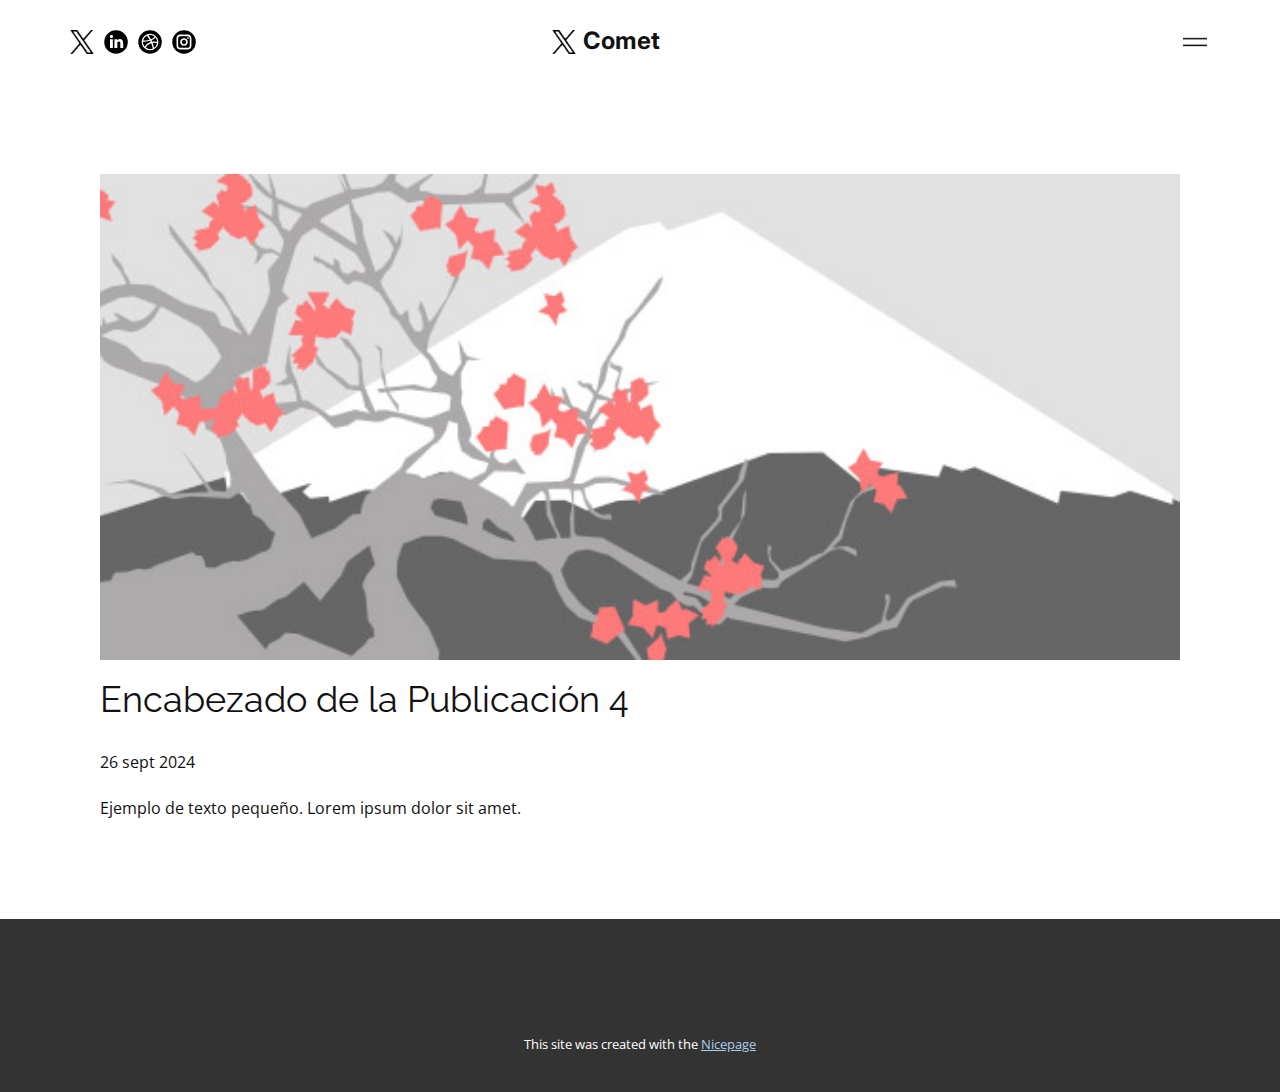
<file: blog/enviar-3.html>
<!DOCTYPE html>
<html style="font-size: 16px;" lang="es"><head>
    <meta name="viewport" content="width=device-width, initial-scale=1.0">
    <meta charset="utf-8">
    <meta name="keywords" content="Encabezado de la Publicación 1">
    <meta name="description" content="">
    <title>Encabezado de la Publicación 4</title>
    <link rel="stylesheet" href="../nicepage.css" media="screen">
<link rel="stylesheet" href="../Post-Template.css" media="screen">
    <script class="u-script" type="text/javascript" src="../jquery.js" defer=""></script>
    <script class="u-script" type="text/javascript" src="../nicepage.js" defer=""></script>
    <meta name="generator" content="Nicepage 6.18.5, nicepage.com">
    <link id="u-theme-google-font" rel="stylesheet" href="https://fonts.googleapis.com/css?family=Raleway:100,100i,200,200i,300,300i,400,400i,500,500i,600,600i,700,700i,800,800i,900,900i|Open+Sans:300,300i,400,400i,500,500i,600,600i,700,700i,800,800i">
    <link id="u-page-google-font" rel="stylesheet" href="https://fonts.googleapis.com/css?family=Inter:100,200,300,400,500,600,700,800,900">
    
    
    
    <script type="application/ld+json">{
		"@context": "http://schema.org",
		"@type": "Organization",
		"name": "",
		"sameAs": []
}</script>
    <meta name="theme-color" content="#478ac9">
  <meta data-intl-tel-input-cdn-path="intlTelInput/"></head>
  <body data-path-to-root="./" data-include-products="false" class="u-body u-xl-mode" data-lang="es"><header class="u-clearfix u-header u-header" id="sec-659b"><div class="u-clearfix u-sheet u-sheet-1">
        <h4 class="u-custom-font u-text u-text-default u-text-1">Comet</h4>
        <nav class="u-menu u-menu-hamburger u-offcanvas u-menu-1" data-responsive-from="XL">
          <div class="menu-collapse" style="font-size: 1rem;">
            <a class="u-button-style u-file-icon u-nav-link u-file-icon-1" href="#">
              <img src="../images/149160.png" alt="">
            </a>
          </div>
          <div class="u-nav-container">
            <ul class="u-nav u-unstyled u-nav-1"><li class="u-nav-item"><a class="u-button-style u-nav-link" href="../" style="padding-right: 28px;">Landing Page</a>
</li></ul>
          </div>
          <div class="u-nav-container-collapse">
            <div class="u-align-center u-black u-container-align-center u-container-style u-inner-container-layout u-opacity u-opacity-95 u-sidenav">
              <div class="u-inner-container-layout u-sidenav-overflow">
                <div class="u-menu-close"></div>
                <ul class="u-align-center u-nav u-popupmenu-items u-unstyled u-nav-2"><li class="u-nav-item"><a class="u-button-style u-nav-link" href="../">Landing Page</a>
</li></ul>
              </div>
            </div>
            <div class="u-black u-menu-overlay u-opacity u-opacity-70"></div>
          </div>
        </nav>
        <div class="u-hidden-xs u-social-icons u-spacing-10 u-social-icons-1">
          <a class="u-social-url" title="facebook" target="_blank" href=""><span class="u-file-icon u-icon u-social-facebook u-social-icon u-text-black u-icon-1"><img src="../images/11823292-d1b9d168.png" alt=""></span>
          </a>
          <a class="u-social-url" target="_blank" data-type="LinkedIn" title="LinkedIn" href=""><span class="u-icon u-social-icon u-social-linkedin u-text-black u-icon-2"><svg class="u-svg-link" preserveAspectRatio="xMidYMin slice" viewBox="0 0 112 112" style=""><use xlink:href="#svg-2f05"></use></svg><svg class="u-svg-content" viewBox="0 0 112 112" x="0" y="0" id="svg-2f05"><circle fill="currentColor" cx="56.1" cy="56.1" r="55"></circle><path fill="#FFFFFF" d="M41.3,83.7H27.9V43.4h13.4V83.7z M34.6,37.9L34.6,37.9c-4.6,0-7.5-3.1-7.5-7c0-4,3-7,7.6-7s7.4,3,7.5,7
      C42.2,34.8,39.2,37.9,34.6,37.9z M89.6,83.7H76.2V62.2c0-5.4-1.9-9.1-6.8-9.1c-3.7,0-5.9,2.5-6.9,4.9c-0.4,0.9-0.4,2.1-0.4,3.3v22.5
      H48.7c0,0,0.2-36.5,0-40.3h13.4v5.7c1.8-2.7,5-6.7,12.1-6.7c8.8,0,15.4,5.8,15.4,18.1V83.7z"></path></svg></span>
          </a>
          <a class="u-social-url" target="_blank" data-type="Dribbble" title="Dribbble" href=""><span class="u-icon u-social-dribbble u-social-icon u-text-black u-icon-3"><svg class="u-svg-link" preserveAspectRatio="xMidYMin slice" viewBox="0 0 112 112" style=""><use xlink:href="#svg-2c13"></use></svg><svg class="u-svg-content" viewBox="0 0 112 112" x="0" y="0" id="svg-2c13"><circle fill="currentColor" cx="56.1" cy="56.1" r="55"></circle><path fill="#FFFFFF" d="M56.1,17.4c-21.4,0-38.8,17.4-38.8,38.7c0,21.3,17.4,38.7,38.8,38.7c21.4,0,38.8-17.4,38.8-38.7
      C94.9,34.8,77.5,17.4,56.1,17.4z M56.1,23.4c8.3,0,15.8,3.2,21.6,8.2c-1,1.3-5.9,7.5-17,11.6C55.7,33.8,50,26.1,48.7,24.2
      C51.1,23.7,53.6,23.4,56.1,23.4z M42.1,26.5c1.1,1.6,6.7,9.5,12,18.7c-14.1,3.7-26.7,4-29.6,3.9h-0.3C26.3,39.1,33,30.9,42.1,26.5z
       M23.4,56.1c0-0.2,0-0.5,0-0.8c0.2,0,0.5,0,0.9,0c4,0,18.2-0.3,32.7-4.7c0.9,1.7,1.7,3.5,2.5,5.2c-0.3,0.1-0.8,0.2-1.1,0.3
      C42,61.5,32.9,75.6,31.6,77.7C26.5,72,23.4,64.4,23.4,56.1z M56.1,89c-7.5,0-14.5-2.6-20-6.9c1-1.8,7.7-14.1,25.7-20.3c0,0,0,0,0,0
      c0,0,0,0,0,0c4.6,11.7,6.5,21.5,7,24.7C64.9,88.1,60.6,89,56.1,89z M74.7,83.1c-0.4-2.5-2.3-11.7-6.3-23c2.3-0.3,4.5-0.5,6.6-0.5
      c6.9,0,12.3,1.4,13.5,1.8C87,70.4,81.9,78.2,74.7,83.1z M73.7,54c-2.4,0-5,0.1-7.5,0.4c-0.2-0.4-0.4-1-0.7-1.5
      c-0.7-1.5-1.3-3-2.1-4.6c11.4-4.7,17-11.2,18.1-12.9c4.5,5.5,7.2,12.5,7.3,20C87.4,55.2,81.2,54,73.7,54z"></path></svg></span>
          </a>
          <a class="u-social-url" target="_blank" data-type="Instagram" title="Instagram" href=""><span class="u-icon u-social-icon u-social-instagram u-text-black u-icon-4"><svg class="u-svg-link" preserveAspectRatio="xMidYMin slice" viewBox="0 0 112 112" style=""><use xlink:href="#svg-2fe4"></use></svg><svg class="u-svg-content" viewBox="0 0 112 112" x="0" y="0" id="svg-2fe4"><circle fill="currentColor" cx="56.1" cy="56.1" r="55"></circle><path fill="#FFFFFF" d="M55.9,38.2c-9.9,0-17.9,8-17.9,17.9C38,66,46,74,55.9,74c9.9,0,17.9-8,17.9-17.9C73.8,46.2,65.8,38.2,55.9,38.2
      z M55.9,66.4c-5.7,0-10.3-4.6-10.3-10.3c-0.1-5.7,4.6-10.3,10.3-10.3c5.7,0,10.3,4.6,10.3,10.3C66.2,61.8,61.6,66.4,55.9,66.4z"></path><path fill="#FFFFFF" d="M74.3,33.5c-2.3,0-4.2,1.9-4.2,4.2s1.9,4.2,4.2,4.2s4.2-1.9,4.2-4.2S76.6,33.5,74.3,33.5z"></path><path fill="#FFFFFF" d="M73.1,21.3H38.6c-9.7,0-17.5,7.9-17.5,17.5v34.5c0,9.7,7.9,17.6,17.5,17.6h34.5c9.7,0,17.5-7.9,17.5-17.5V38.8
      C90.6,29.1,82.7,21.3,73.1,21.3z M83,73.3c0,5.5-4.5,9.9-9.9,9.9H38.6c-5.5,0-9.9-4.5-9.9-9.9V38.8c0-5.5,4.5-9.9,9.9-9.9h34.5
      c5.5,0,9.9,4.5,9.9,9.9V73.3z"></path></svg></span>
          </a>
        </div>
        <div class="u-social-icons u-spacing-10 u-social-icons-2">
          <a class="u-social-url" title="facebook" target="_blank" href=""><span class="u-file-icon u-icon u-social-facebook u-social-icon u-text-black u-icon-5"><img src="../images/11823292-d1b9d168.png" alt=""></span>
          </a>
        </div>
      </div></header>
    <section class="u-align-center u-clearfix u-section-1" id="sec-b97f">
      <div class="u-clearfix u-sheet u-valign-middle-md u-valign-middle-sm u-valign-middle-xs u-sheet-1"><!--post_details--><!--post_details_options_json--><!--{"source":""}--><!--/post_details_options_json--><!--blog_post-->
        <div class="u-container-style u-expanded-width u-post-details u-post-details-1">
          <div class="u-container-layout u-valign-middle u-container-layout-1"><!--blog_post_image-->
            <img alt="" class="u-blog-control u-expanded-width u-image u-image-default u-image-1" src="../images/0fd3416c.jpeg"><!--/blog_post_image--><!--blog_post_header-->
            <h2 class="u-blog-control u-text u-text-1">Encabezado de la Publicación 4</h2><!--/blog_post_header--><!--blog_post_metadata-->
            <div class="u-blog-control u-metadata u-metadata-1"><!--blog_post_metadata_date-->
              <span class="u-meta-date u-meta-icon">26 sept 2024</span><!--/blog_post_metadata_date--><!--blog_post_metadata_category-->
              <!--/blog_post_metadata_category--><!--blog_post_metadata_comments-->
              <!--/blog_post_metadata_comments-->
            </div><!--/blog_post_metadata--><!--blog_post_content-->
            <div class="u-align-justify u-blog-control u-post-content u-text u-text-2 fr-view">
  Ejemplo de texto pequeño. Lorem ipsum dolor sit amet.
  </div><!--/blog_post_content-->
          </div>
        </div><!--/blog_post--><!--/post_details-->
      </div>
    </section>
    
    
    
    <footer class="u-align-center u-clearfix u-container-align-center u-footer u-grey-80 u-footer" id="sec-9743"><div class="u-clearfix u-sheet u-sheet-1"></div></footer>
    <section class="u-backlink u-clearfix u-grey-80">
      <p class="u-text">
        <span>This site was created with the </span>
        <a class="u-link" href="https://nicepage.com/" target="_blank" rel="nofollow">
          <span>Nicepage</span>
        </a>
      </p>
    </section>
  
</body></html>
</file>
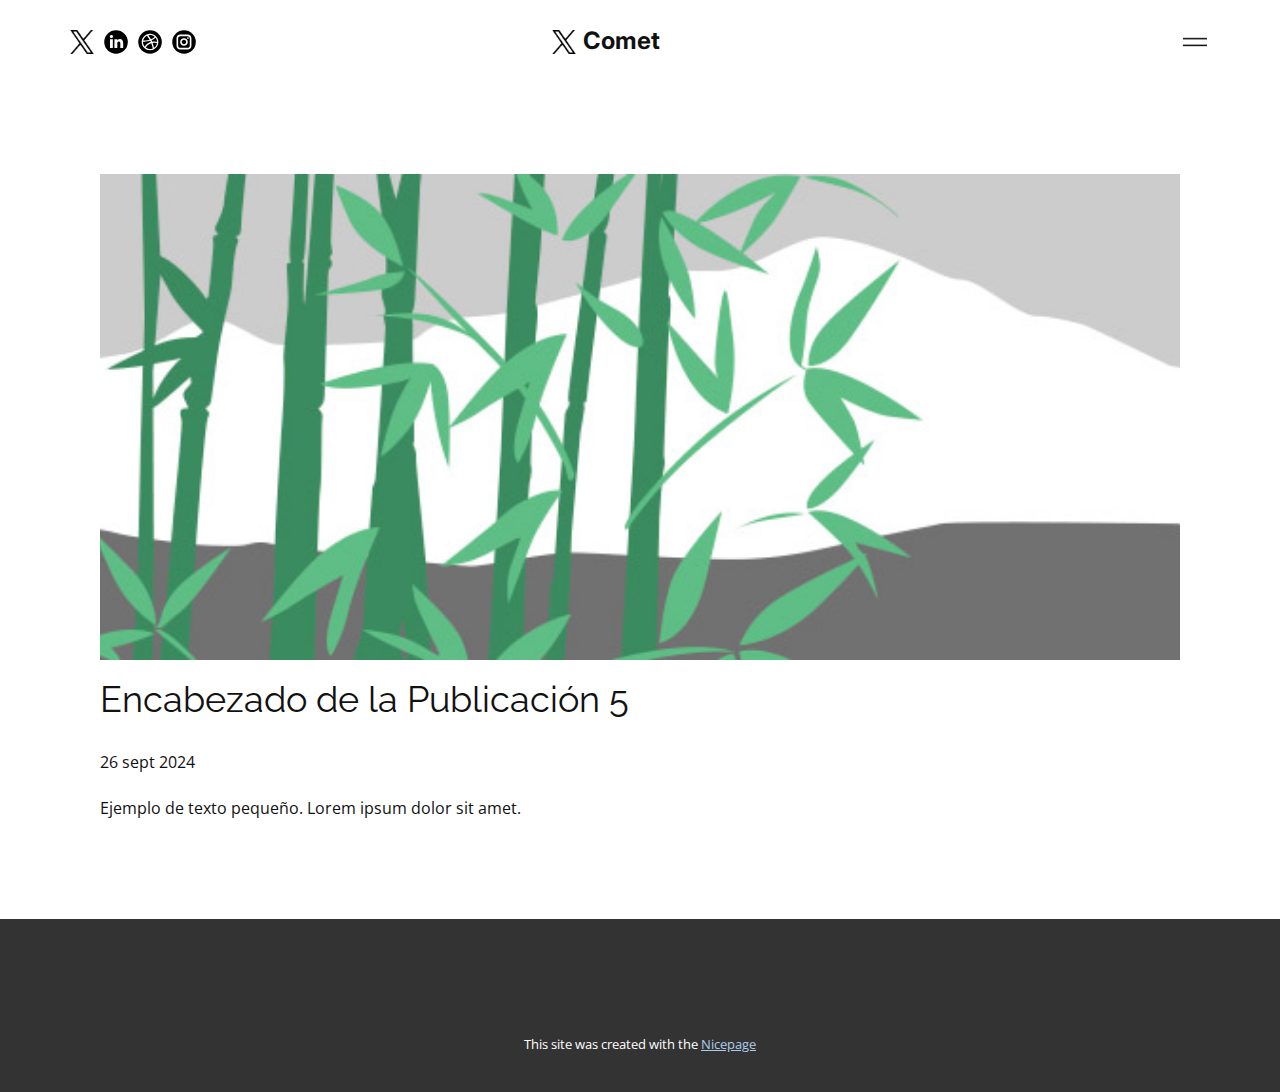
<file: blog/enviar-4.html>
<!DOCTYPE html>
<html style="font-size: 16px;" lang="es"><head>
    <meta name="viewport" content="width=device-width, initial-scale=1.0">
    <meta charset="utf-8">
    <meta name="keywords" content="Encabezado de la Publicación 1">
    <meta name="description" content="">
    <title>Encabezado de la Publicación 5</title>
    <link rel="stylesheet" href="../nicepage.css" media="screen">
<link rel="stylesheet" href="../Post-Template.css" media="screen">
    <script class="u-script" type="text/javascript" src="../jquery.js" defer=""></script>
    <script class="u-script" type="text/javascript" src="../nicepage.js" defer=""></script>
    <meta name="generator" content="Nicepage 6.18.5, nicepage.com">
    <link id="u-theme-google-font" rel="stylesheet" href="https://fonts.googleapis.com/css?family=Raleway:100,100i,200,200i,300,300i,400,400i,500,500i,600,600i,700,700i,800,800i,900,900i|Open+Sans:300,300i,400,400i,500,500i,600,600i,700,700i,800,800i">
    <link id="u-page-google-font" rel="stylesheet" href="https://fonts.googleapis.com/css?family=Inter:100,200,300,400,500,600,700,800,900">
    
    
    
    <script type="application/ld+json">{
		"@context": "http://schema.org",
		"@type": "Organization",
		"name": "",
		"sameAs": []
}</script>
    <meta name="theme-color" content="#478ac9">
  <meta data-intl-tel-input-cdn-path="intlTelInput/"></head>
  <body data-path-to-root="./" data-include-products="false" class="u-body u-xl-mode" data-lang="es"><header class="u-clearfix u-header u-header" id="sec-659b"><div class="u-clearfix u-sheet u-sheet-1">
        <h4 class="u-custom-font u-text u-text-default u-text-1">Comet</h4>
        <nav class="u-menu u-menu-hamburger u-offcanvas u-menu-1" data-responsive-from="XL">
          <div class="menu-collapse" style="font-size: 1rem;">
            <a class="u-button-style u-file-icon u-nav-link u-file-icon-1" href="#">
              <img src="../images/149160.png" alt="">
            </a>
          </div>
          <div class="u-nav-container">
            <ul class="u-nav u-unstyled u-nav-1"><li class="u-nav-item"><a class="u-button-style u-nav-link" href="../" style="padding-right: 28px;">Landing Page</a>
</li></ul>
          </div>
          <div class="u-nav-container-collapse">
            <div class="u-align-center u-black u-container-align-center u-container-style u-inner-container-layout u-opacity u-opacity-95 u-sidenav">
              <div class="u-inner-container-layout u-sidenav-overflow">
                <div class="u-menu-close"></div>
                <ul class="u-align-center u-nav u-popupmenu-items u-unstyled u-nav-2"><li class="u-nav-item"><a class="u-button-style u-nav-link" href="../">Landing Page</a>
</li></ul>
              </div>
            </div>
            <div class="u-black u-menu-overlay u-opacity u-opacity-70"></div>
          </div>
        </nav>
        <div class="u-hidden-xs u-social-icons u-spacing-10 u-social-icons-1">
          <a class="u-social-url" title="facebook" target="_blank" href=""><span class="u-file-icon u-icon u-social-facebook u-social-icon u-text-black u-icon-1"><img src="../images/11823292-d1b9d168.png" alt=""></span>
          </a>
          <a class="u-social-url" target="_blank" data-type="LinkedIn" title="LinkedIn" href=""><span class="u-icon u-social-icon u-social-linkedin u-text-black u-icon-2"><svg class="u-svg-link" preserveAspectRatio="xMidYMin slice" viewBox="0 0 112 112" style=""><use xlink:href="#svg-2f05"></use></svg><svg class="u-svg-content" viewBox="0 0 112 112" x="0" y="0" id="svg-2f05"><circle fill="currentColor" cx="56.1" cy="56.1" r="55"></circle><path fill="#FFFFFF" d="M41.3,83.7H27.9V43.4h13.4V83.7z M34.6,37.9L34.6,37.9c-4.6,0-7.5-3.1-7.5-7c0-4,3-7,7.6-7s7.4,3,7.5,7
      C42.2,34.8,39.2,37.9,34.6,37.9z M89.6,83.7H76.2V62.2c0-5.4-1.9-9.1-6.8-9.1c-3.7,0-5.9,2.5-6.9,4.9c-0.4,0.9-0.4,2.1-0.4,3.3v22.5
      H48.7c0,0,0.2-36.5,0-40.3h13.4v5.7c1.8-2.7,5-6.7,12.1-6.7c8.8,0,15.4,5.8,15.4,18.1V83.7z"></path></svg></span>
          </a>
          <a class="u-social-url" target="_blank" data-type="Dribbble" title="Dribbble" href=""><span class="u-icon u-social-dribbble u-social-icon u-text-black u-icon-3"><svg class="u-svg-link" preserveAspectRatio="xMidYMin slice" viewBox="0 0 112 112" style=""><use xlink:href="#svg-2c13"></use></svg><svg class="u-svg-content" viewBox="0 0 112 112" x="0" y="0" id="svg-2c13"><circle fill="currentColor" cx="56.1" cy="56.1" r="55"></circle><path fill="#FFFFFF" d="M56.1,17.4c-21.4,0-38.8,17.4-38.8,38.7c0,21.3,17.4,38.7,38.8,38.7c21.4,0,38.8-17.4,38.8-38.7
      C94.9,34.8,77.5,17.4,56.1,17.4z M56.1,23.4c8.3,0,15.8,3.2,21.6,8.2c-1,1.3-5.9,7.5-17,11.6C55.7,33.8,50,26.1,48.7,24.2
      C51.1,23.7,53.6,23.4,56.1,23.4z M42.1,26.5c1.1,1.6,6.7,9.5,12,18.7c-14.1,3.7-26.7,4-29.6,3.9h-0.3C26.3,39.1,33,30.9,42.1,26.5z
       M23.4,56.1c0-0.2,0-0.5,0-0.8c0.2,0,0.5,0,0.9,0c4,0,18.2-0.3,32.7-4.7c0.9,1.7,1.7,3.5,2.5,5.2c-0.3,0.1-0.8,0.2-1.1,0.3
      C42,61.5,32.9,75.6,31.6,77.7C26.5,72,23.4,64.4,23.4,56.1z M56.1,89c-7.5,0-14.5-2.6-20-6.9c1-1.8,7.7-14.1,25.7-20.3c0,0,0,0,0,0
      c0,0,0,0,0,0c4.6,11.7,6.5,21.5,7,24.7C64.9,88.1,60.6,89,56.1,89z M74.7,83.1c-0.4-2.5-2.3-11.7-6.3-23c2.3-0.3,4.5-0.5,6.6-0.5
      c6.9,0,12.3,1.4,13.5,1.8C87,70.4,81.9,78.2,74.7,83.1z M73.7,54c-2.4,0-5,0.1-7.5,0.4c-0.2-0.4-0.4-1-0.7-1.5
      c-0.7-1.5-1.3-3-2.1-4.6c11.4-4.7,17-11.2,18.1-12.9c4.5,5.5,7.2,12.5,7.3,20C87.4,55.2,81.2,54,73.7,54z"></path></svg></span>
          </a>
          <a class="u-social-url" target="_blank" data-type="Instagram" title="Instagram" href=""><span class="u-icon u-social-icon u-social-instagram u-text-black u-icon-4"><svg class="u-svg-link" preserveAspectRatio="xMidYMin slice" viewBox="0 0 112 112" style=""><use xlink:href="#svg-2fe4"></use></svg><svg class="u-svg-content" viewBox="0 0 112 112" x="0" y="0" id="svg-2fe4"><circle fill="currentColor" cx="56.1" cy="56.1" r="55"></circle><path fill="#FFFFFF" d="M55.9,38.2c-9.9,0-17.9,8-17.9,17.9C38,66,46,74,55.9,74c9.9,0,17.9-8,17.9-17.9C73.8,46.2,65.8,38.2,55.9,38.2
      z M55.9,66.4c-5.7,0-10.3-4.6-10.3-10.3c-0.1-5.7,4.6-10.3,10.3-10.3c5.7,0,10.3,4.6,10.3,10.3C66.2,61.8,61.6,66.4,55.9,66.4z"></path><path fill="#FFFFFF" d="M74.3,33.5c-2.3,0-4.2,1.9-4.2,4.2s1.9,4.2,4.2,4.2s4.2-1.9,4.2-4.2S76.6,33.5,74.3,33.5z"></path><path fill="#FFFFFF" d="M73.1,21.3H38.6c-9.7,0-17.5,7.9-17.5,17.5v34.5c0,9.7,7.9,17.6,17.5,17.6h34.5c9.7,0,17.5-7.9,17.5-17.5V38.8
      C90.6,29.1,82.7,21.3,73.1,21.3z M83,73.3c0,5.5-4.5,9.9-9.9,9.9H38.6c-5.5,0-9.9-4.5-9.9-9.9V38.8c0-5.5,4.5-9.9,9.9-9.9h34.5
      c5.5,0,9.9,4.5,9.9,9.9V73.3z"></path></svg></span>
          </a>
        </div>
        <div class="u-social-icons u-spacing-10 u-social-icons-2">
          <a class="u-social-url" title="facebook" target="_blank" href=""><span class="u-file-icon u-icon u-social-facebook u-social-icon u-text-black u-icon-5"><img src="../images/11823292-d1b9d168.png" alt=""></span>
          </a>
        </div>
      </div></header>
    <section class="u-align-center u-clearfix u-section-1" id="sec-b97f">
      <div class="u-clearfix u-sheet u-valign-middle-md u-valign-middle-sm u-valign-middle-xs u-sheet-1"><!--post_details--><!--post_details_options_json--><!--{"source":""}--><!--/post_details_options_json--><!--blog_post-->
        <div class="u-container-style u-expanded-width u-post-details u-post-details-1">
          <div class="u-container-layout u-valign-middle u-container-layout-1"><!--blog_post_image-->
            <img alt="" class="u-blog-control u-expanded-width u-image u-image-default u-image-1" src="../images/68f64b9d.jpeg"><!--/blog_post_image--><!--blog_post_header-->
            <h2 class="u-blog-control u-text u-text-1">Encabezado de la Publicación 5</h2><!--/blog_post_header--><!--blog_post_metadata-->
            <div class="u-blog-control u-metadata u-metadata-1"><!--blog_post_metadata_date-->
              <span class="u-meta-date u-meta-icon">26 sept 2024</span><!--/blog_post_metadata_date--><!--blog_post_metadata_category-->
              <!--/blog_post_metadata_category--><!--blog_post_metadata_comments-->
              <!--/blog_post_metadata_comments-->
            </div><!--/blog_post_metadata--><!--blog_post_content-->
            <div class="u-align-justify u-blog-control u-post-content u-text u-text-2 fr-view">
  Ejemplo de texto pequeño. Lorem ipsum dolor sit amet.
  </div><!--/blog_post_content-->
          </div>
        </div><!--/blog_post--><!--/post_details-->
      </div>
    </section>
    
    
    
    <footer class="u-align-center u-clearfix u-container-align-center u-footer u-grey-80 u-footer" id="sec-9743"><div class="u-clearfix u-sheet u-sheet-1"></div></footer>
    <section class="u-backlink u-clearfix u-grey-80">
      <p class="u-text">
        <span>This site was created with the </span>
        <a class="u-link" href="https://nicepage.com/" target="_blank" rel="nofollow">
          <span>Nicepage</span>
        </a>
      </p>
    </section>
  
</body></html>
</file>
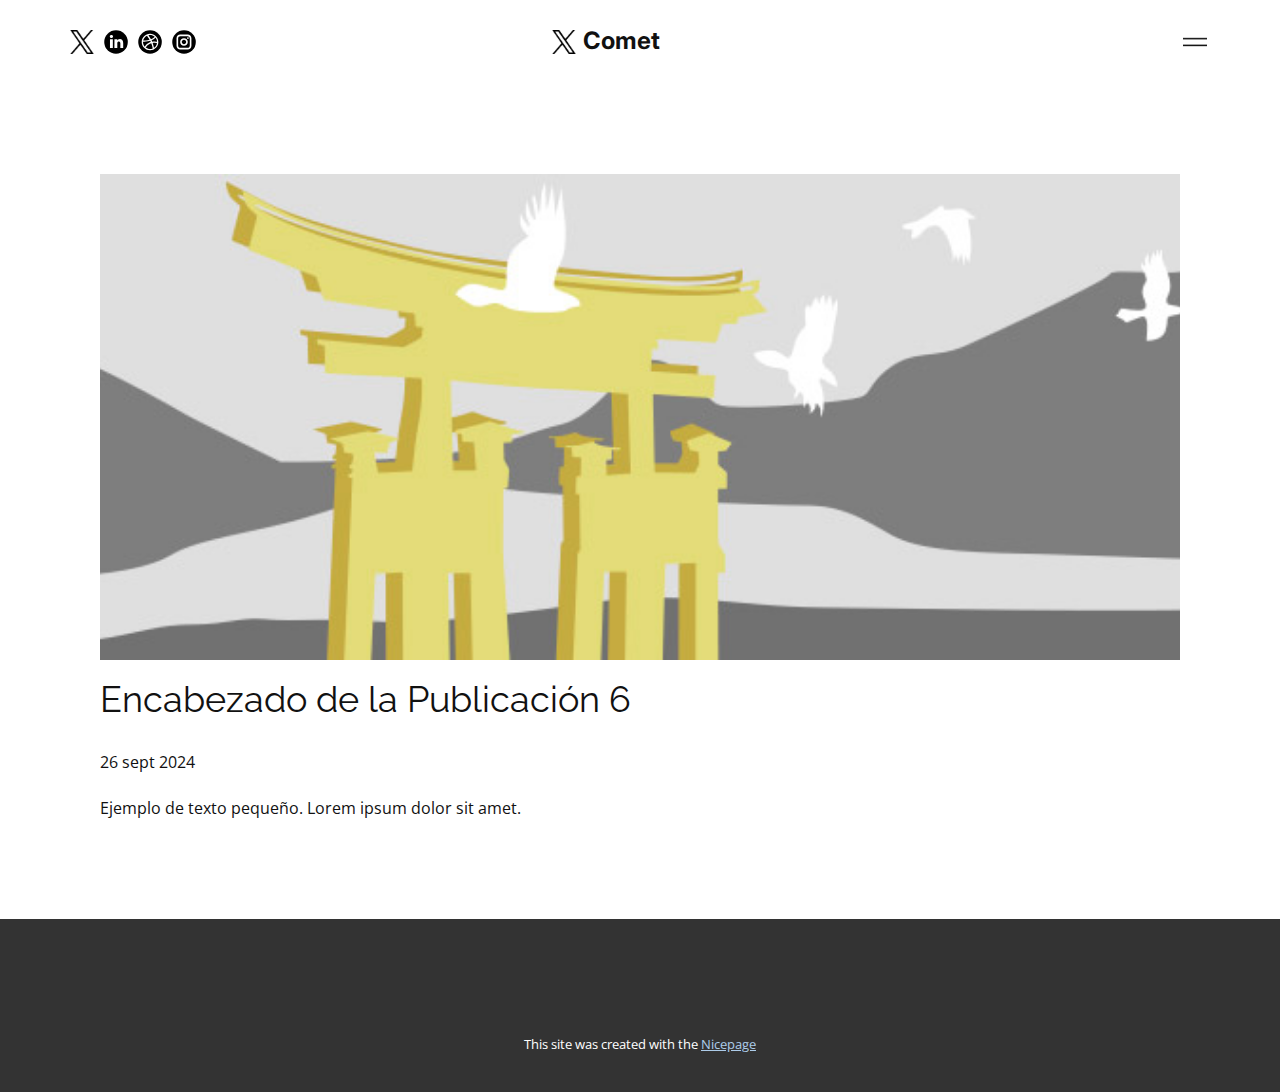
<file: blog/enviar-5.html>
<!DOCTYPE html>
<html style="font-size: 16px;" lang="es"><head>
    <meta name="viewport" content="width=device-width, initial-scale=1.0">
    <meta charset="utf-8">
    <meta name="keywords" content="Encabezado de la Publicación 1">
    <meta name="description" content="">
    <title>Encabezado de la Publicación 6</title>
    <link rel="stylesheet" href="../nicepage.css" media="screen">
<link rel="stylesheet" href="../Post-Template.css" media="screen">
    <script class="u-script" type="text/javascript" src="../jquery.js" defer=""></script>
    <script class="u-script" type="text/javascript" src="../nicepage.js" defer=""></script>
    <meta name="generator" content="Nicepage 6.18.5, nicepage.com">
    <link id="u-theme-google-font" rel="stylesheet" href="https://fonts.googleapis.com/css?family=Raleway:100,100i,200,200i,300,300i,400,400i,500,500i,600,600i,700,700i,800,800i,900,900i|Open+Sans:300,300i,400,400i,500,500i,600,600i,700,700i,800,800i">
    <link id="u-page-google-font" rel="stylesheet" href="https://fonts.googleapis.com/css?family=Inter:100,200,300,400,500,600,700,800,900">
    
    
    
    <script type="application/ld+json">{
		"@context": "http://schema.org",
		"@type": "Organization",
		"name": "",
		"sameAs": []
}</script>
    <meta name="theme-color" content="#478ac9">
  <meta data-intl-tel-input-cdn-path="intlTelInput/"></head>
  <body data-path-to-root="./" data-include-products="false" class="u-body u-xl-mode" data-lang="es"><header class="u-clearfix u-header u-header" id="sec-659b"><div class="u-clearfix u-sheet u-sheet-1">
        <h4 class="u-custom-font u-text u-text-default u-text-1">Comet</h4>
        <nav class="u-menu u-menu-hamburger u-offcanvas u-menu-1" data-responsive-from="XL">
          <div class="menu-collapse" style="font-size: 1rem;">
            <a class="u-button-style u-file-icon u-nav-link u-file-icon-1" href="#">
              <img src="../images/149160.png" alt="">
            </a>
          </div>
          <div class="u-nav-container">
            <ul class="u-nav u-unstyled u-nav-1"><li class="u-nav-item"><a class="u-button-style u-nav-link" href="../" style="padding-right: 28px;">Landing Page</a>
</li></ul>
          </div>
          <div class="u-nav-container-collapse">
            <div class="u-align-center u-black u-container-align-center u-container-style u-inner-container-layout u-opacity u-opacity-95 u-sidenav">
              <div class="u-inner-container-layout u-sidenav-overflow">
                <div class="u-menu-close"></div>
                <ul class="u-align-center u-nav u-popupmenu-items u-unstyled u-nav-2"><li class="u-nav-item"><a class="u-button-style u-nav-link" href="../">Landing Page</a>
</li></ul>
              </div>
            </div>
            <div class="u-black u-menu-overlay u-opacity u-opacity-70"></div>
          </div>
        </nav>
        <div class="u-hidden-xs u-social-icons u-spacing-10 u-social-icons-1">
          <a class="u-social-url" title="facebook" target="_blank" href=""><span class="u-file-icon u-icon u-social-facebook u-social-icon u-text-black u-icon-1"><img src="../images/11823292-d1b9d168.png" alt=""></span>
          </a>
          <a class="u-social-url" target="_blank" data-type="LinkedIn" title="LinkedIn" href=""><span class="u-icon u-social-icon u-social-linkedin u-text-black u-icon-2"><svg class="u-svg-link" preserveAspectRatio="xMidYMin slice" viewBox="0 0 112 112" style=""><use xlink:href="#svg-2f05"></use></svg><svg class="u-svg-content" viewBox="0 0 112 112" x="0" y="0" id="svg-2f05"><circle fill="currentColor" cx="56.1" cy="56.1" r="55"></circle><path fill="#FFFFFF" d="M41.3,83.7H27.9V43.4h13.4V83.7z M34.6,37.9L34.6,37.9c-4.6,0-7.5-3.1-7.5-7c0-4,3-7,7.6-7s7.4,3,7.5,7
      C42.2,34.8,39.2,37.9,34.6,37.9z M89.6,83.7H76.2V62.2c0-5.4-1.9-9.1-6.8-9.1c-3.7,0-5.9,2.5-6.9,4.9c-0.4,0.9-0.4,2.1-0.4,3.3v22.5
      H48.7c0,0,0.2-36.5,0-40.3h13.4v5.7c1.8-2.7,5-6.7,12.1-6.7c8.8,0,15.4,5.8,15.4,18.1V83.7z"></path></svg></span>
          </a>
          <a class="u-social-url" target="_blank" data-type="Dribbble" title="Dribbble" href=""><span class="u-icon u-social-dribbble u-social-icon u-text-black u-icon-3"><svg class="u-svg-link" preserveAspectRatio="xMidYMin slice" viewBox="0 0 112 112" style=""><use xlink:href="#svg-2c13"></use></svg><svg class="u-svg-content" viewBox="0 0 112 112" x="0" y="0" id="svg-2c13"><circle fill="currentColor" cx="56.1" cy="56.1" r="55"></circle><path fill="#FFFFFF" d="M56.1,17.4c-21.4,0-38.8,17.4-38.8,38.7c0,21.3,17.4,38.7,38.8,38.7c21.4,0,38.8-17.4,38.8-38.7
      C94.9,34.8,77.5,17.4,56.1,17.4z M56.1,23.4c8.3,0,15.8,3.2,21.6,8.2c-1,1.3-5.9,7.5-17,11.6C55.7,33.8,50,26.1,48.7,24.2
      C51.1,23.7,53.6,23.4,56.1,23.4z M42.1,26.5c1.1,1.6,6.7,9.5,12,18.7c-14.1,3.7-26.7,4-29.6,3.9h-0.3C26.3,39.1,33,30.9,42.1,26.5z
       M23.4,56.1c0-0.2,0-0.5,0-0.8c0.2,0,0.5,0,0.9,0c4,0,18.2-0.3,32.7-4.7c0.9,1.7,1.7,3.5,2.5,5.2c-0.3,0.1-0.8,0.2-1.1,0.3
      C42,61.5,32.9,75.6,31.6,77.7C26.5,72,23.4,64.4,23.4,56.1z M56.1,89c-7.5,0-14.5-2.6-20-6.9c1-1.8,7.7-14.1,25.7-20.3c0,0,0,0,0,0
      c0,0,0,0,0,0c4.6,11.7,6.5,21.5,7,24.7C64.9,88.1,60.6,89,56.1,89z M74.7,83.1c-0.4-2.5-2.3-11.7-6.3-23c2.3-0.3,4.5-0.5,6.6-0.5
      c6.9,0,12.3,1.4,13.5,1.8C87,70.4,81.9,78.2,74.7,83.1z M73.7,54c-2.4,0-5,0.1-7.5,0.4c-0.2-0.4-0.4-1-0.7-1.5
      c-0.7-1.5-1.3-3-2.1-4.6c11.4-4.7,17-11.2,18.1-12.9c4.5,5.5,7.2,12.5,7.3,20C87.4,55.2,81.2,54,73.7,54z"></path></svg></span>
          </a>
          <a class="u-social-url" target="_blank" data-type="Instagram" title="Instagram" href=""><span class="u-icon u-social-icon u-social-instagram u-text-black u-icon-4"><svg class="u-svg-link" preserveAspectRatio="xMidYMin slice" viewBox="0 0 112 112" style=""><use xlink:href="#svg-2fe4"></use></svg><svg class="u-svg-content" viewBox="0 0 112 112" x="0" y="0" id="svg-2fe4"><circle fill="currentColor" cx="56.1" cy="56.1" r="55"></circle><path fill="#FFFFFF" d="M55.9,38.2c-9.9,0-17.9,8-17.9,17.9C38,66,46,74,55.9,74c9.9,0,17.9-8,17.9-17.9C73.8,46.2,65.8,38.2,55.9,38.2
      z M55.9,66.4c-5.7,0-10.3-4.6-10.3-10.3c-0.1-5.7,4.6-10.3,10.3-10.3c5.7,0,10.3,4.6,10.3,10.3C66.2,61.8,61.6,66.4,55.9,66.4z"></path><path fill="#FFFFFF" d="M74.3,33.5c-2.3,0-4.2,1.9-4.2,4.2s1.9,4.2,4.2,4.2s4.2-1.9,4.2-4.2S76.6,33.5,74.3,33.5z"></path><path fill="#FFFFFF" d="M73.1,21.3H38.6c-9.7,0-17.5,7.9-17.5,17.5v34.5c0,9.7,7.9,17.6,17.5,17.6h34.5c9.7,0,17.5-7.9,17.5-17.5V38.8
      C90.6,29.1,82.7,21.3,73.1,21.3z M83,73.3c0,5.5-4.5,9.9-9.9,9.9H38.6c-5.5,0-9.9-4.5-9.9-9.9V38.8c0-5.5,4.5-9.9,9.9-9.9h34.5
      c5.5,0,9.9,4.5,9.9,9.9V73.3z"></path></svg></span>
          </a>
        </div>
        <div class="u-social-icons u-spacing-10 u-social-icons-2">
          <a class="u-social-url" title="facebook" target="_blank" href=""><span class="u-file-icon u-icon u-social-facebook u-social-icon u-text-black u-icon-5"><img src="../images/11823292-d1b9d168.png" alt=""></span>
          </a>
        </div>
      </div></header>
    <section class="u-align-center u-clearfix u-section-1" id="sec-b97f">
      <div class="u-clearfix u-sheet u-valign-middle-md u-valign-middle-sm u-valign-middle-xs u-sheet-1"><!--post_details--><!--post_details_options_json--><!--{"source":""}--><!--/post_details_options_json--><!--blog_post-->
        <div class="u-container-style u-expanded-width u-post-details u-post-details-1">
          <div class="u-container-layout u-valign-middle u-container-layout-1"><!--blog_post_image-->
            <img alt="" class="u-blog-control u-expanded-width u-image u-image-default u-image-1" src="../images/8ad73f3c.jpeg"><!--/blog_post_image--><!--blog_post_header-->
            <h2 class="u-blog-control u-text u-text-1">Encabezado de la Publicación 6</h2><!--/blog_post_header--><!--blog_post_metadata-->
            <div class="u-blog-control u-metadata u-metadata-1"><!--blog_post_metadata_date-->
              <span class="u-meta-date u-meta-icon">26 sept 2024</span><!--/blog_post_metadata_date--><!--blog_post_metadata_category-->
              <!--/blog_post_metadata_category--><!--blog_post_metadata_comments-->
              <!--/blog_post_metadata_comments-->
            </div><!--/blog_post_metadata--><!--blog_post_content-->
            <div class="u-align-justify u-blog-control u-post-content u-text u-text-2 fr-view">
  Ejemplo de texto pequeño. Lorem ipsum dolor sit amet.
  </div><!--/blog_post_content-->
          </div>
        </div><!--/blog_post--><!--/post_details-->
      </div>
    </section>
    
    
    
    <footer class="u-align-center u-clearfix u-container-align-center u-footer u-grey-80 u-footer" id="sec-9743"><div class="u-clearfix u-sheet u-sheet-1"></div></footer>
    <section class="u-backlink u-clearfix u-grey-80">
      <p class="u-text">
        <span>This site was created with the </span>
        <a class="u-link" href="https://nicepage.com/" target="_blank" rel="nofollow">
          <span>Nicepage</span>
        </a>
      </p>
    </section>
  
</body></html>
</file>
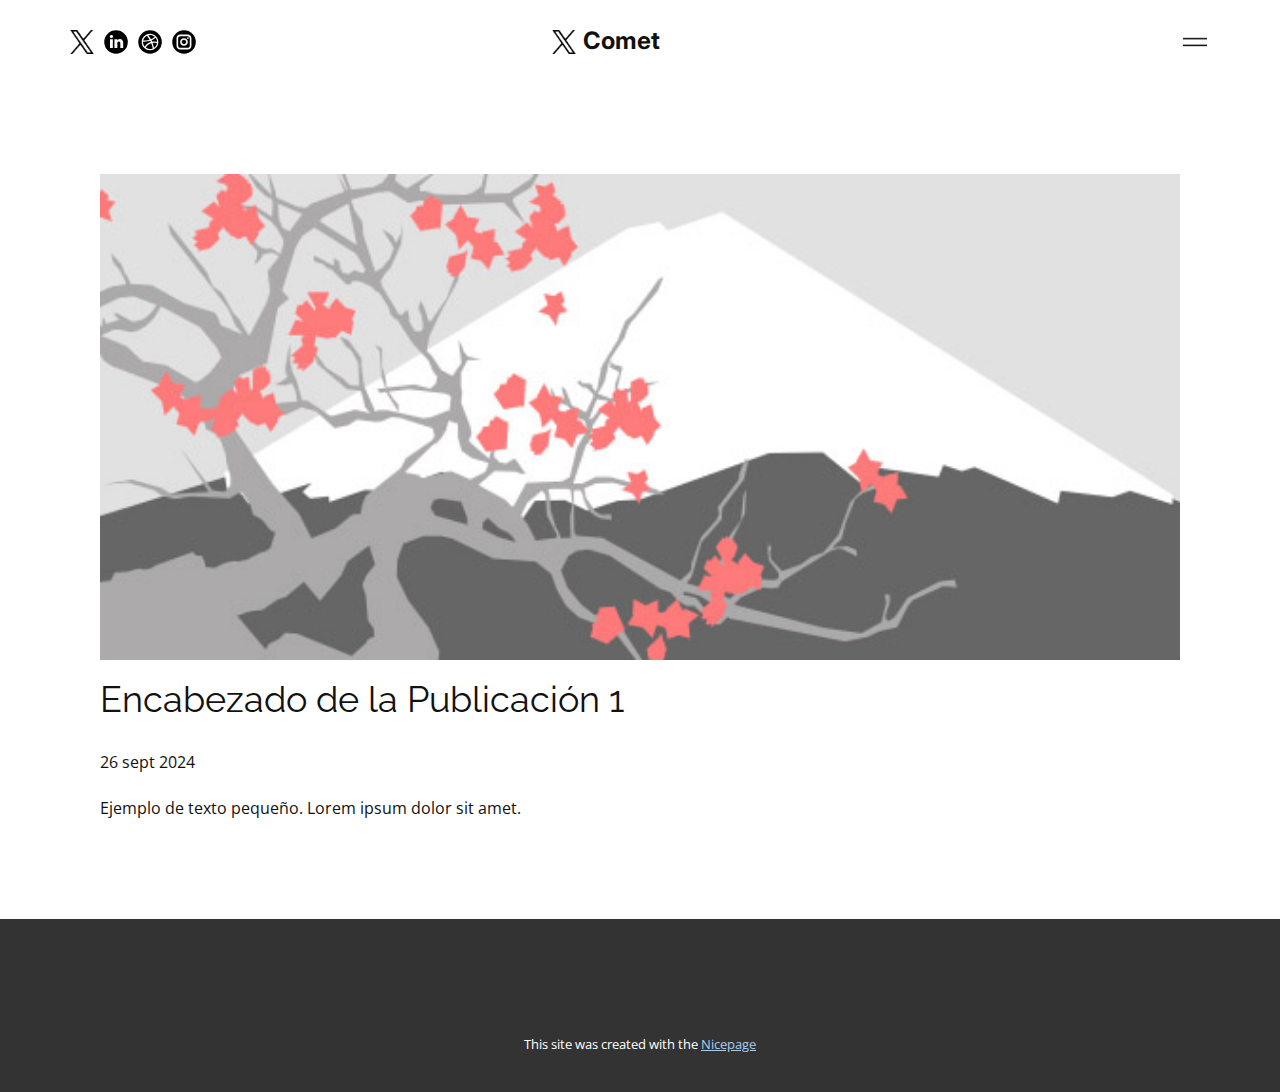
<file: blog/enviar.html>
<!DOCTYPE html>
<html style="font-size: 16px;" lang="es"><head>
    <meta name="viewport" content="width=device-width, initial-scale=1.0">
    <meta charset="utf-8">
    <meta name="keywords" content="Encabezado de la Publicación 1">
    <meta name="description" content="">
    <title>Encabezado de la Publicación 1</title>
    <link rel="stylesheet" href="../nicepage.css" media="screen">
<link rel="stylesheet" href="../Post-Template.css" media="screen">
    <script class="u-script" type="text/javascript" src="../jquery.js" defer=""></script>
    <script class="u-script" type="text/javascript" src="../nicepage.js" defer=""></script>
    <meta name="generator" content="Nicepage 6.18.5, nicepage.com">
    <link id="u-theme-google-font" rel="stylesheet" href="https://fonts.googleapis.com/css?family=Raleway:100,100i,200,200i,300,300i,400,400i,500,500i,600,600i,700,700i,800,800i,900,900i|Open+Sans:300,300i,400,400i,500,500i,600,600i,700,700i,800,800i">
    <link id="u-page-google-font" rel="stylesheet" href="https://fonts.googleapis.com/css?family=Inter:100,200,300,400,500,600,700,800,900">
    
    
    
    <script type="application/ld+json">{
		"@context": "http://schema.org",
		"@type": "Organization",
		"name": "",
		"sameAs": []
}</script>
    <meta name="theme-color" content="#478ac9">
  <meta data-intl-tel-input-cdn-path="intlTelInput/"></head>
  <body data-path-to-root="./" data-include-products="false" class="u-body u-xl-mode" data-lang="es"><header class="u-clearfix u-header u-header" id="sec-659b"><div class="u-clearfix u-sheet u-sheet-1">
        <h4 class="u-custom-font u-text u-text-default u-text-1">Comet</h4>
        <nav class="u-menu u-menu-hamburger u-offcanvas u-menu-1" data-responsive-from="XL">
          <div class="menu-collapse" style="font-size: 1rem;">
            <a class="u-button-style u-file-icon u-nav-link u-file-icon-1" href="#">
              <img src="../images/149160.png" alt="">
            </a>
          </div>
          <div class="u-nav-container">
            <ul class="u-nav u-unstyled u-nav-1"><li class="u-nav-item"><a class="u-button-style u-nav-link" href="../" style="padding-right: 28px;">Landing Page</a>
</li></ul>
          </div>
          <div class="u-nav-container-collapse">
            <div class="u-align-center u-black u-container-align-center u-container-style u-inner-container-layout u-opacity u-opacity-95 u-sidenav">
              <div class="u-inner-container-layout u-sidenav-overflow">
                <div class="u-menu-close"></div>
                <ul class="u-align-center u-nav u-popupmenu-items u-unstyled u-nav-2"><li class="u-nav-item"><a class="u-button-style u-nav-link" href="../">Landing Page</a>
</li></ul>
              </div>
            </div>
            <div class="u-black u-menu-overlay u-opacity u-opacity-70"></div>
          </div>
        </nav>
        <div class="u-hidden-xs u-social-icons u-spacing-10 u-social-icons-1">
          <a class="u-social-url" title="facebook" target="_blank" href=""><span class="u-file-icon u-icon u-social-facebook u-social-icon u-text-black u-icon-1"><img src="../images/11823292-d1b9d168.png" alt=""></span>
          </a>
          <a class="u-social-url" target="_blank" data-type="LinkedIn" title="LinkedIn" href=""><span class="u-icon u-social-icon u-social-linkedin u-text-black u-icon-2"><svg class="u-svg-link" preserveAspectRatio="xMidYMin slice" viewBox="0 0 112 112" style=""><use xlink:href="#svg-2f05"></use></svg><svg class="u-svg-content" viewBox="0 0 112 112" x="0" y="0" id="svg-2f05"><circle fill="currentColor" cx="56.1" cy="56.1" r="55"></circle><path fill="#FFFFFF" d="M41.3,83.7H27.9V43.4h13.4V83.7z M34.6,37.9L34.6,37.9c-4.6,0-7.5-3.1-7.5-7c0-4,3-7,7.6-7s7.4,3,7.5,7
      C42.2,34.8,39.2,37.9,34.6,37.9z M89.6,83.7H76.2V62.2c0-5.4-1.9-9.1-6.8-9.1c-3.7,0-5.9,2.5-6.9,4.9c-0.4,0.9-0.4,2.1-0.4,3.3v22.5
      H48.7c0,0,0.2-36.5,0-40.3h13.4v5.7c1.8-2.7,5-6.7,12.1-6.7c8.8,0,15.4,5.8,15.4,18.1V83.7z"></path></svg></span>
          </a>
          <a class="u-social-url" target="_blank" data-type="Dribbble" title="Dribbble" href=""><span class="u-icon u-social-dribbble u-social-icon u-text-black u-icon-3"><svg class="u-svg-link" preserveAspectRatio="xMidYMin slice" viewBox="0 0 112 112" style=""><use xlink:href="#svg-2c13"></use></svg><svg class="u-svg-content" viewBox="0 0 112 112" x="0" y="0" id="svg-2c13"><circle fill="currentColor" cx="56.1" cy="56.1" r="55"></circle><path fill="#FFFFFF" d="M56.1,17.4c-21.4,0-38.8,17.4-38.8,38.7c0,21.3,17.4,38.7,38.8,38.7c21.4,0,38.8-17.4,38.8-38.7
      C94.9,34.8,77.5,17.4,56.1,17.4z M56.1,23.4c8.3,0,15.8,3.2,21.6,8.2c-1,1.3-5.9,7.5-17,11.6C55.7,33.8,50,26.1,48.7,24.2
      C51.1,23.7,53.6,23.4,56.1,23.4z M42.1,26.5c1.1,1.6,6.7,9.5,12,18.7c-14.1,3.7-26.7,4-29.6,3.9h-0.3C26.3,39.1,33,30.9,42.1,26.5z
       M23.4,56.1c0-0.2,0-0.5,0-0.8c0.2,0,0.5,0,0.9,0c4,0,18.2-0.3,32.7-4.7c0.9,1.7,1.7,3.5,2.5,5.2c-0.3,0.1-0.8,0.2-1.1,0.3
      C42,61.5,32.9,75.6,31.6,77.7C26.5,72,23.4,64.4,23.4,56.1z M56.1,89c-7.5,0-14.5-2.6-20-6.9c1-1.8,7.7-14.1,25.7-20.3c0,0,0,0,0,0
      c0,0,0,0,0,0c4.6,11.7,6.5,21.5,7,24.7C64.9,88.1,60.6,89,56.1,89z M74.7,83.1c-0.4-2.5-2.3-11.7-6.3-23c2.3-0.3,4.5-0.5,6.6-0.5
      c6.9,0,12.3,1.4,13.5,1.8C87,70.4,81.9,78.2,74.7,83.1z M73.7,54c-2.4,0-5,0.1-7.5,0.4c-0.2-0.4-0.4-1-0.7-1.5
      c-0.7-1.5-1.3-3-2.1-4.6c11.4-4.7,17-11.2,18.1-12.9c4.5,5.5,7.2,12.5,7.3,20C87.4,55.2,81.2,54,73.7,54z"></path></svg></span>
          </a>
          <a class="u-social-url" target="_blank" data-type="Instagram" title="Instagram" href=""><span class="u-icon u-social-icon u-social-instagram u-text-black u-icon-4"><svg class="u-svg-link" preserveAspectRatio="xMidYMin slice" viewBox="0 0 112 112" style=""><use xlink:href="#svg-2fe4"></use></svg><svg class="u-svg-content" viewBox="0 0 112 112" x="0" y="0" id="svg-2fe4"><circle fill="currentColor" cx="56.1" cy="56.1" r="55"></circle><path fill="#FFFFFF" d="M55.9,38.2c-9.9,0-17.9,8-17.9,17.9C38,66,46,74,55.9,74c9.9,0,17.9-8,17.9-17.9C73.8,46.2,65.8,38.2,55.9,38.2
      z M55.9,66.4c-5.7,0-10.3-4.6-10.3-10.3c-0.1-5.7,4.6-10.3,10.3-10.3c5.7,0,10.3,4.6,10.3,10.3C66.2,61.8,61.6,66.4,55.9,66.4z"></path><path fill="#FFFFFF" d="M74.3,33.5c-2.3,0-4.2,1.9-4.2,4.2s1.9,4.2,4.2,4.2s4.2-1.9,4.2-4.2S76.6,33.5,74.3,33.5z"></path><path fill="#FFFFFF" d="M73.1,21.3H38.6c-9.7,0-17.5,7.9-17.5,17.5v34.5c0,9.7,7.9,17.6,17.5,17.6h34.5c9.7,0,17.5-7.9,17.5-17.5V38.8
      C90.6,29.1,82.7,21.3,73.1,21.3z M83,73.3c0,5.5-4.5,9.9-9.9,9.9H38.6c-5.5,0-9.9-4.5-9.9-9.9V38.8c0-5.5,4.5-9.9,9.9-9.9h34.5
      c5.5,0,9.9,4.5,9.9,9.9V73.3z"></path></svg></span>
          </a>
        </div>
        <div class="u-social-icons u-spacing-10 u-social-icons-2">
          <a class="u-social-url" title="facebook" target="_blank" href=""><span class="u-file-icon u-icon u-social-facebook u-social-icon u-text-black u-icon-5"><img src="../images/11823292-d1b9d168.png" alt=""></span>
          </a>
        </div>
      </div></header>
    <section class="u-align-center u-clearfix u-section-1" id="sec-b97f">
      <div class="u-clearfix u-sheet u-valign-middle-md u-valign-middle-sm u-valign-middle-xs u-sheet-1"><!--post_details--><!--post_details_options_json--><!--{"source":""}--><!--/post_details_options_json--><!--blog_post-->
        <div class="u-container-style u-expanded-width u-post-details u-post-details-1">
          <div class="u-container-layout u-valign-middle u-container-layout-1"><!--blog_post_image-->
            <img alt="" class="u-blog-control u-expanded-width u-image u-image-default u-image-1" src="../images/0fd3416c.jpeg"><!--/blog_post_image--><!--blog_post_header-->
            <h2 class="u-blog-control u-text u-text-1">Encabezado de la Publicación 1</h2><!--/blog_post_header--><!--blog_post_metadata-->
            <div class="u-blog-control u-metadata u-metadata-1"><!--blog_post_metadata_date-->
              <span class="u-meta-date u-meta-icon">26 sept 2024</span><!--/blog_post_metadata_date--><!--blog_post_metadata_category-->
              <!--/blog_post_metadata_category--><!--blog_post_metadata_comments-->
              <!--/blog_post_metadata_comments-->
            </div><!--/blog_post_metadata--><!--blog_post_content-->
            <div class="u-align-justify u-blog-control u-post-content u-text u-text-2 fr-view">
  Ejemplo de texto pequeño. Lorem ipsum dolor sit amet.
  </div><!--/blog_post_content-->
          </div>
        </div><!--/blog_post--><!--/post_details-->
      </div>
    </section>
    
    
    
    <footer class="u-align-center u-clearfix u-container-align-center u-footer u-grey-80 u-footer" id="sec-9743"><div class="u-clearfix u-sheet u-sheet-1"></div></footer>
    <section class="u-backlink u-clearfix u-grey-80">
      <p class="u-text">
        <span>This site was created with the </span>
        <a class="u-link" href="https://nicepage.com/" target="_blank" rel="nofollow">
          <span>Nicepage</span>
        </a>
      </p>
    </section>
  
</body></html>
</file>
